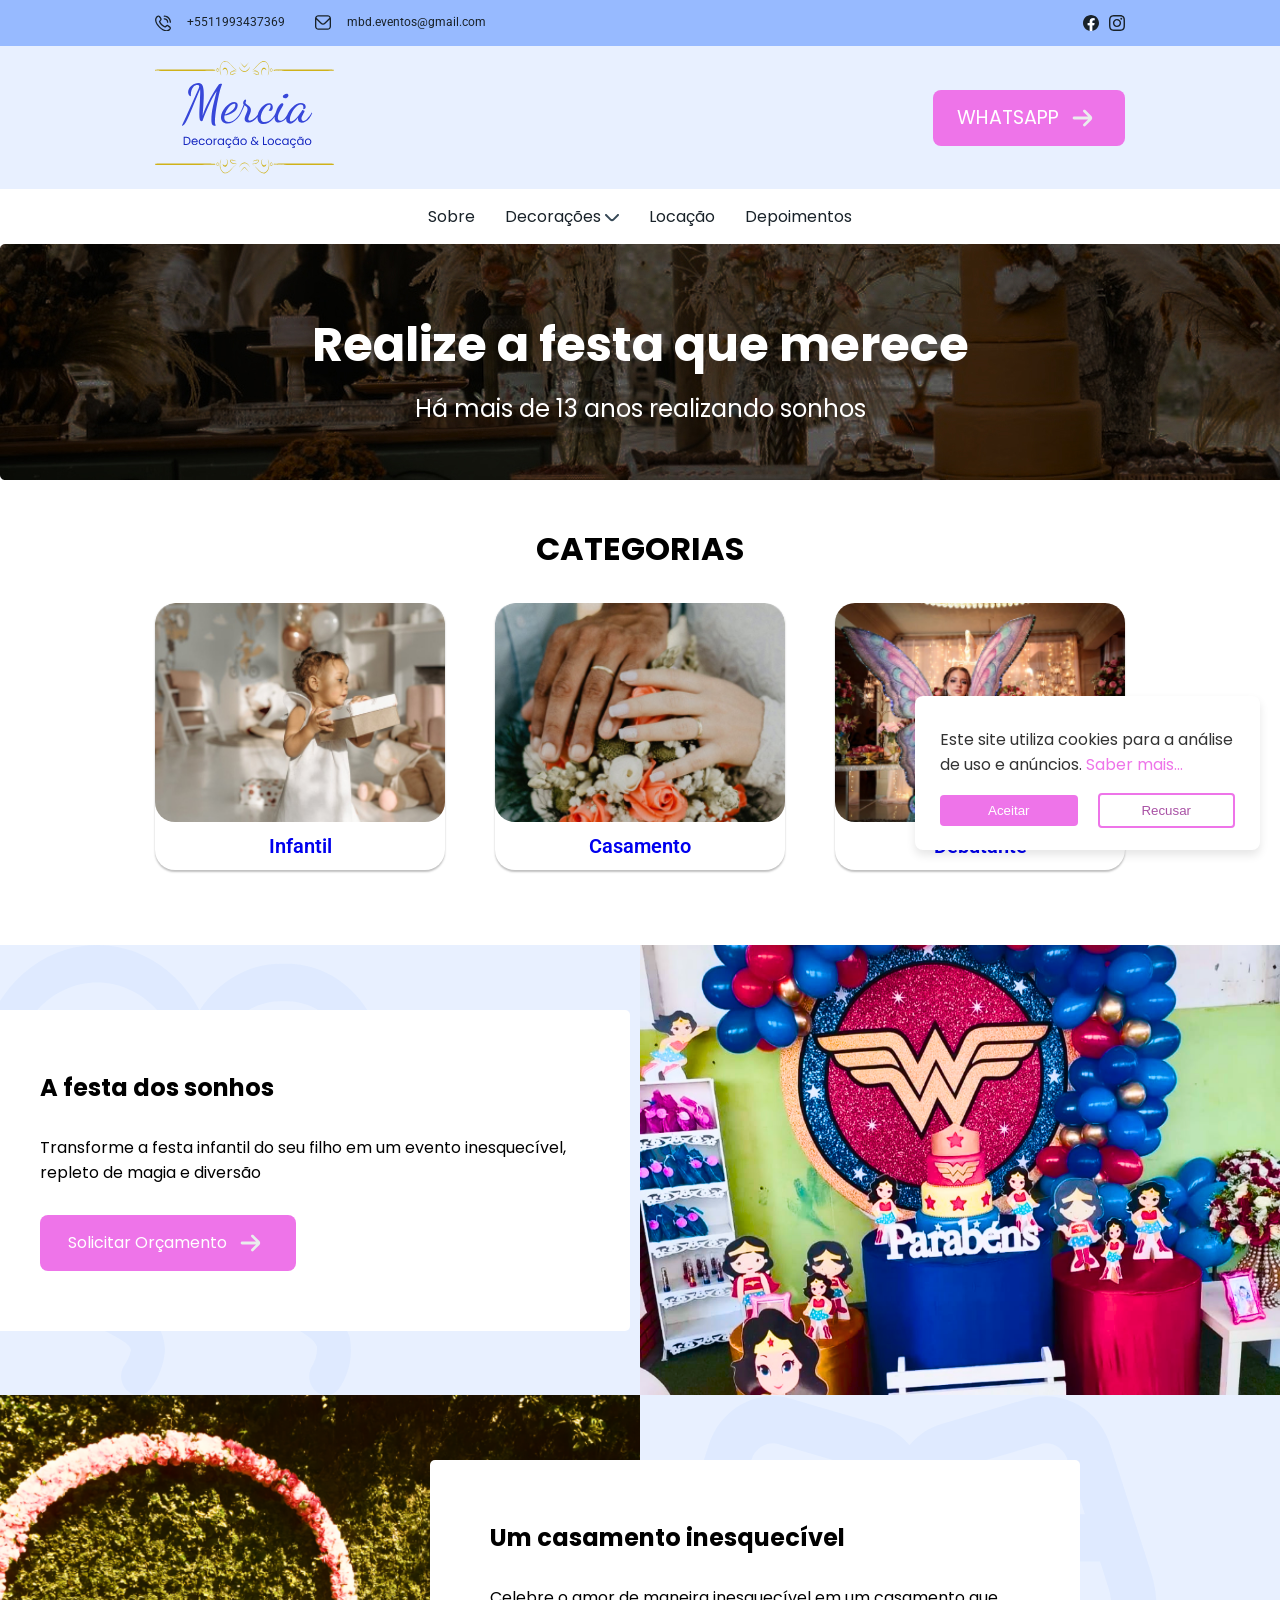
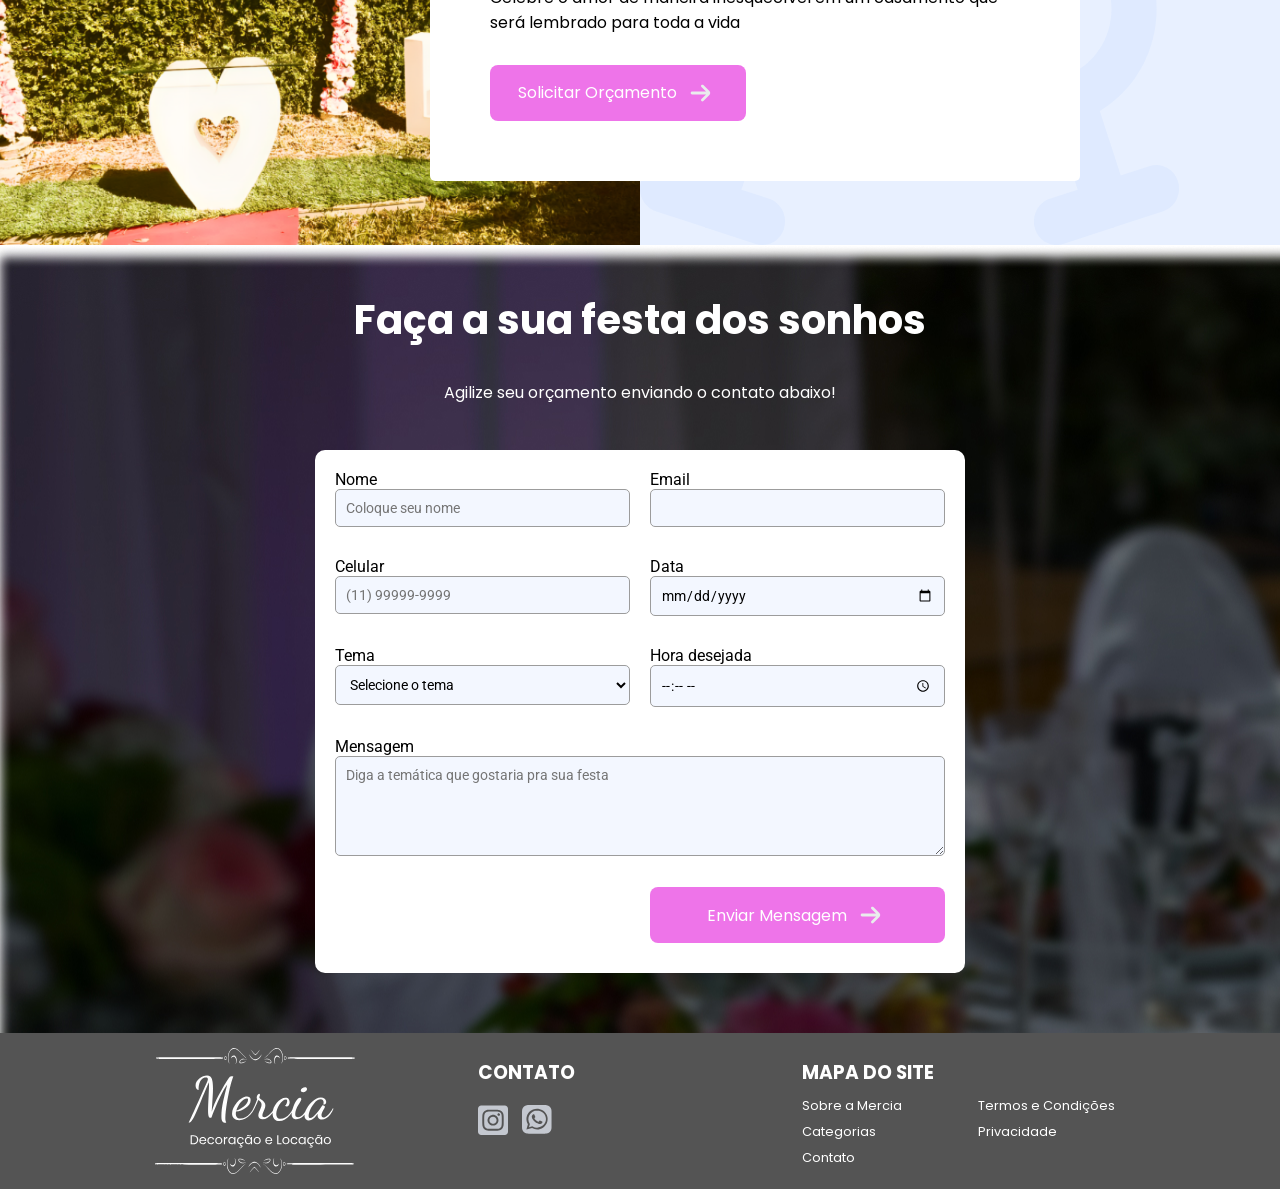
<file: index.html>
<!DOCTYPE html>
<html lang="pt-br">

<head>
  <meta charset="UTF-8">
  <meta name="viewport" content="width=device-width, initial-scale=1.0">
  <link rel="stylesheet" href="./css/style.css">
  <link rel="shortcut icon" href="./img/favicon.svg" type="image/x-icon">
  <title>Mércia - Decoração e Locação</title>
</head>

<body>
  <header>
    <div class="contato-topo">
      <div class="container">
        <div class="contato-header">
          <div class="contato-tel-email">
            <a href="tel:+5511993437369" class="contato-tel">
              <img src="./img/telefone.svg" alt="">
              <p>+5511993437369</p>
            </a>
            <a href="mailto:mbd.eventos@gmail.com" class="contato-email">
              <img src="./img/email.svg" alt="">
              <p>mbd.eventos@gmail.com</p>
            </a>
          </div> <!--contato-tel-email-->
          <div class="contato-social">
            <a href="https://www.facebook.com/mercia.negretti"><img src="./img/facebook-header.svg" alt=""></a>
            <a href="https://www.instagram.com/mbd.eventos"><img src="./img/instagram-header.svg" alt=""></a>
          </div> <!--contato-social-->
        </div> <!--contato-header-->
      </div> <!--container-->
    </div> <!--contato-topo-->


    <div class="logo-section-bg">
      <div class="container logo-section">
        <div class="logo">
          <a href="index.html"><img src="./img/logo-header.svg" alt="logotipo"></a>
        </div> <!--logo-->
        <a class="button-whats header-button" href="https://api.whatsapp.com/send?phone=5511993437369&text=Ol%C3%A1!%20Gostaria%20de%20um%20or%C3%A7amento">WHATSAPP <img src="./img/arrow-button.svg"> </a>
        <div class="hamburguer-nav">
          <img src="./img/hamburguer-menu.svg" alt="">
        </div>
      </div> <!--container logo-section-->
    </div> <!--logo-section-bg-->

    <div class="">

      <nav>
        <ul class="menu container">
          <a class="button-whats menu-button" href="https://api.whatsapp.com/send?phone=5511993437369&text=Ol%C3%A1!%20Gostaria%20de%20um%20or%C3%A7amento">WHATSAPP <img src="./img/arrow-button.svg"> </a>
          <li><a href="sobre.html">Sobre</a></li>
          <li data-dropdown>
            <a href="#">Decorações</a>
            <img src="./img/flecha-dropdown.svg" alt="">
            <ul class="dropdown-menu">
              <li><a href="casamento.html">Casamento</a></li>
              <li><a href="debutante.html">Debutante</a></li>
              <li><a href="infantil.html">Infantil</a></li>
            </ul>
          </li>
          <li><a href="locacoes.html">Locação</a></li>
          <li><a href="depoimento.html">Depoimentos</a></li>
        </ul>
      </nav>
    </div>
  </header>

  <section class="carousel">
    <div class="container">
      <h1>Realize a festa que merece</h1>
      <p>Há mais de 13 anos realizando sonhos</p>
    </div>
  </section>

  <section class="categorias-section container" id="categorias">
    <h1>CATEGORIAS</h1>
    <div class="categorias">
      <div class="infantil-categorias">
        <a href="infantil.html">
          <img src="./img/infantil-categorias.jpg" alt="">
          <span>Infantil</span>
        </a>
      </div>

      <div class="casamento-categorias">
        <a href="casamento.html">
          <img src="./img/casamento-categorias.jpg" alt="">
          <span>Casamento</span>
        </a>
      </div>

      <div class="tematico-categorias">
        <a href="debutante.html">
          <img src="./img/15anos/15anos.jpg" alt="">
          <span>Debutante</span>
        </a>
      </div>

    </div> <!--categorias-->
  </section>

  <section class="promocional-infantil">
    <div class="promocional-infantil-icone">
      <img src="./img/balao-fundo-section.svg" alt="">
    </div>
    <div class="promocional-infantil-img">
      <img src="./img/infantil/infantil ciderela 1.png" alt="">
    </div>

    <div class="promocional-infantil-caixa">
      <h2>A festa dos sonhos</h2>
      <p>Transforme a festa infantil do seu filho em um evento inesquecível, repleto de magia e diversão</p>
      <a class="button-whats" href="https://api.whatsapp.com/send?phone=5511993437369&text=Ol%C3%A1!%20Gostaria%20de%20um%20or%C3%A7amento">Solicitar Orçamento <img src="./img/arrow-button.svg"> </a>
    </div>
  </section>

  <section class="promocional-casamento">
    <div class="promocional-casamento-img">
      <img src="./img/casamento/casamento Love1 (1) 1.png" alt="">
    </div>
    <div class="promocional-casamento-icone">
      <img src="./img/copo-fundo-section.svg" alt="">
    </div>

    <div class="promocional-casamento-caixa">
      <h2>Um casamento inesquecível</h2>
      <p>Celebre o amor de maneira inesquecível em um casamento que será lembrado para toda a vida</p>
      <a class="button-whats" href="https://api.whatsapp.com/send?phone=5511993437369&text=Ol%C3%A1!%20Gostaria%20de%20um%20or%C3%A7amento">Solicitar Orçamento <img src="./img/arrow-button.svg"> </a>
    </div>
  </section>

  <section class="contato">
    <div class="container">
      <span class="contato-titulo">Faça a sua festa dos sonhos</span>
      <span class="contato-paragrafo">Agilize seu orçamento enviando o contato abaixo!</span>
    </div>

    <div class="formulario container">
      <form action="">

        <div class="nome-form">
          <label for="name">Nome</label>
          <input type="text" id="name" name="nome" placeholder="Coloque seu nome" required>
        </div>

        <div class="email-form">
          <label for="email">Email</label>
          <input type="email" id="email" name="email">
        </div>

        <div class="cel-form">
          <label for="celular">Celular</label>
          <input type="text" id="celular" name="celular" placeholder="(11) 99999-9999" required>
        </div>

        <div class="data-form">
          <label for="data">Data</label>
          <input type="date" id="data" name="data" required>
        </div>

        <div class="tema-form">
          <label for="tema">Tema</label>
          <select id="tema" name="tema" required>
            <option disabled selected value="selecionar">Selecione o tema </option>
            <option value="infantl">Casamento</option>
            <option value="casamento">Debutante</option>
            <option value="tematico">Infantil</option>

          </select>
        </div>

        <div class="hora-form">
          <label for="hora-desejada">Hora desejada</label>
          <input type="time" id="hora-desejada" name="hora-desejada" required>
        </div>


        <div class="mensagem-form">
          <label for="mensagem">Mensagem</label>
          <textarea rows="10" name="mensagem" id="mensagem" placeholder="Diga a temática que gostaria pra sua festa" required></textarea>
        </div>

        <button class="button-whats botao-contato" href="#">Enviar Mensagem <img src="./img/arrow-button.svg"> </button>

      </form>

    </div>
  </section>

  <footer class="footer-bg">
    <div class="footer container">
      <div class="footer-logo">
        <a href="index.html"><img src="./img/Logo-footer.svg" alt=""></a>
      </div>

      <div class="footer-contato">
        <h3>CONTATO</h3>
        <div class="footer-icons">
          <a href="https://www.instagram.com/mbd.eventos"><img src="./img/intagram-footer.svg" alt=""></a>
          <a href=""><img src="./img/whatsapp-footer.svg" alt=""></a>
        </div>
      </div>

      <div class="footer-mapa">
        <h3>MAPA DO SITE</h3>
        <div class="footer-paginas">
          <a href="sobre.html">Sobre a Mercia</a>
          <a href="termos.html">Termos e Condições</a>
          <a href="#categorias">Categorias</a>
          <a href="politica.html">Privacidade</a>
          <a href="contatos.html">Contato</a>
        </div>
      </div>
    </div>
  </footer>

  <!--Box LGPD -->
  <div class="wrapper">
    <header>
      <i class="bx bx-cookie"></i>
    </header>
    <div class="data">
      <p>Este site utiliza cookies para a análise de uso e anúncios. <a href="termos.html"> Saber mais...</a></p>
    </div>
    <div class="buttons">
      <button class="button" id="acceptBtn">Aceitar</button>
      <button class="button" id="declineBtn">Recusar</button>
    </div>
  </div>

  <div vw class="enabled">
    <div vw-access-button class="active"></div>
    <div vw-plugin-wrapper>
      <div class="vw-plugin-top-wrapper"></div>
    </div>
  </div>


  <script src="https://vlibras.gov.br/app/vlibras-plugin.js"></script>
  <script>
    new window.VLibras.Widget('https://vlibras.gov.br/app');
  </script>


  <script type="module" src="js/script.js"></script>
</body>

</html>
</file>
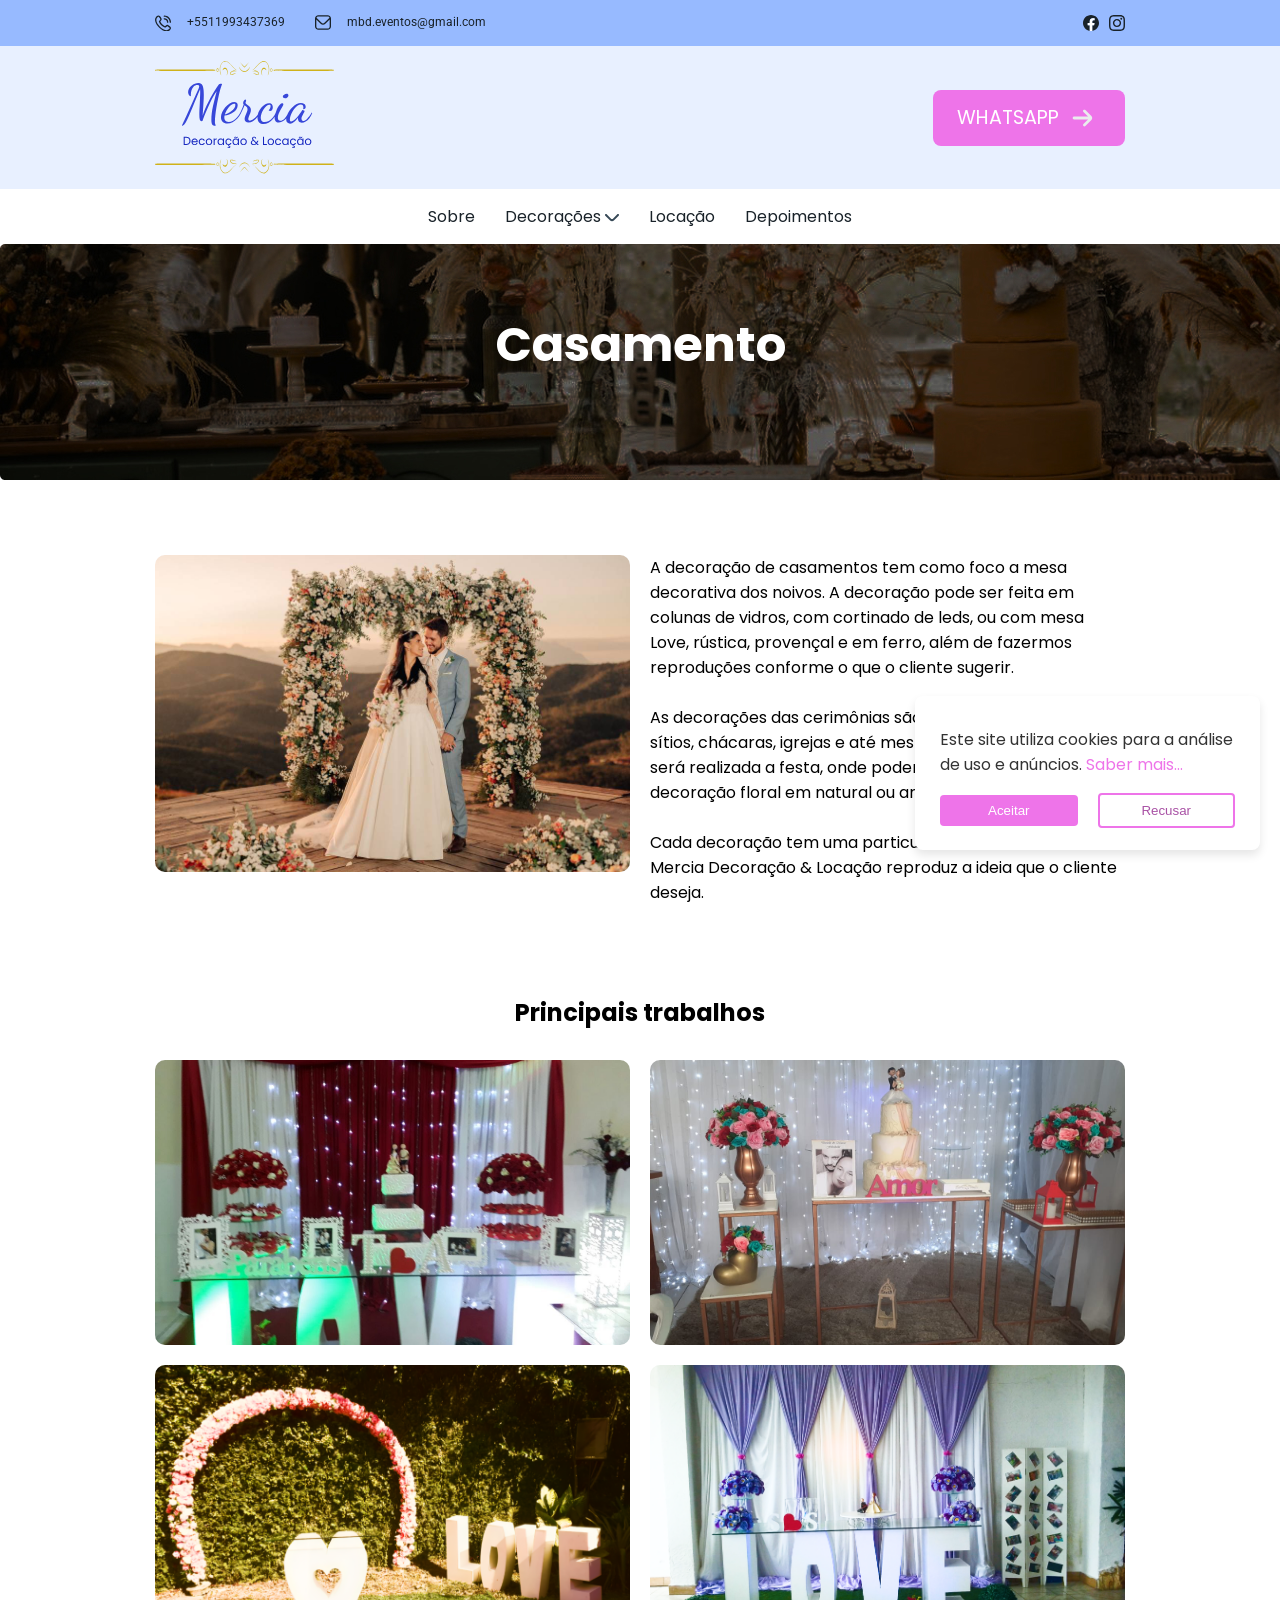
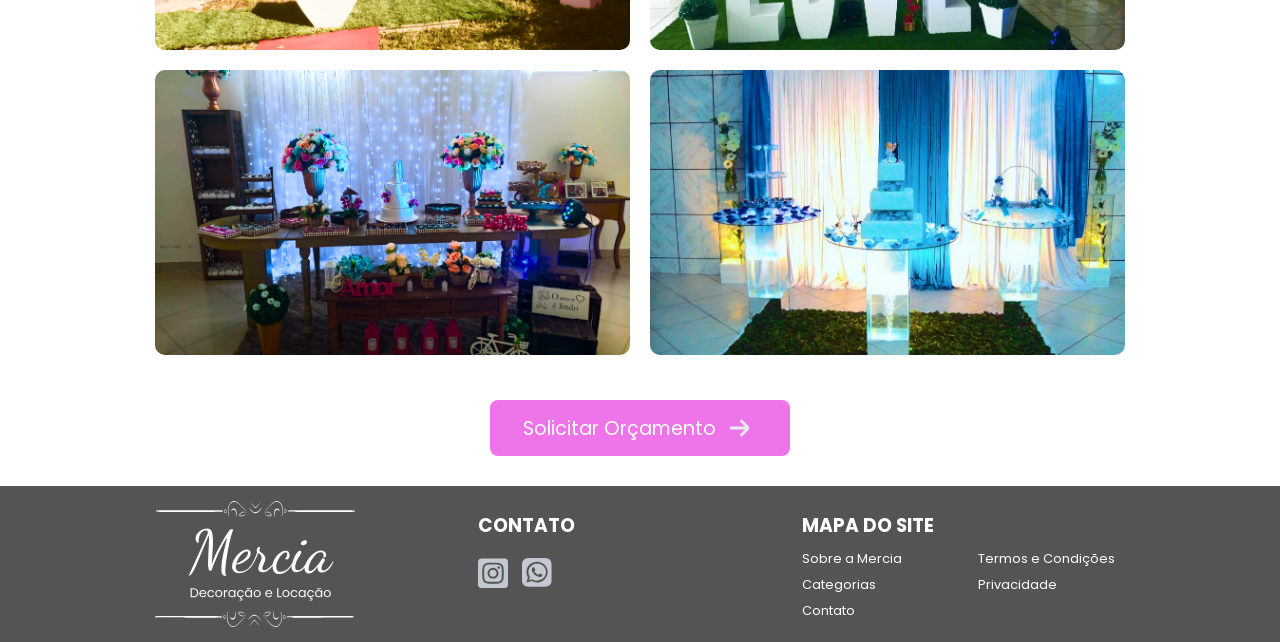
<file: casamento.html>
<!DOCTYPE html>
<html lang="pt-br">

<head>
  <meta charset="UTF-8">
  <meta name="viewport" content="width=device-width, initial-scale=1.0">
  <link rel="stylesheet" href="./css/style.css">
  <link rel="shortcut icon" href="./img/favicon.svg" type="image/x-icon">
  <title>Mércia - Decoração e Locação</title>
</head>

<body>
  <!-- Parte comum em todas as páginas -->
  <header>
    <div class="contato-topo">
      <div class="container">
        <div class="contato-header">
          <div class="contato-tel-email">
            <a href="tel:+5511993437369" class="contato-tel">
              <img src="./img/telefone.svg" alt="">
              <p>+5511993437369</p>
            </a>
            <a href="mailto:mbd.eventos@gmail.com" class="contato-email">
              <img src="./img/email.svg" alt="">
              <p>mbd.eventos@gmail.com</p>
            </a>
          </div> <!--contato-tel-email-->
          <div class="contato-social">
            <a href="https://www.facebook.com/mercia.negretti"><img src="./img/facebook-header.svg" alt=""></a>
            <a href="https://www.instagram.com/mbd.eventos"><img src="./img/instagram-header.svg" alt=""></a>
          </div> <!--contato-social-->
        </div> <!--contato-header-->
      </div> <!--container-->
    </div> <!--contato-topo-->


    <div class="logo-section-bg">
      <div class="container logo-section">
        <div class="logo">
          <a href="index.html"><img src="./img/logo-header.svg" alt="logotipo"></a>
        </div> <!--logo-->
        <a class="button-whats header-button" href="https://api.whatsapp.com/send?phone=5511993437369&text=Ol%C3%A1!%20Gostaria%20de%20um%20or%C3%A7amento">WHATSAPP <img src="./img/arrow-button.svg"> </a>
        <div class="hamburguer-nav">
          <img src="./img/hamburguer-menu.svg" alt="">
        </div>
      </div> <!--container logo-section-->
    </div> <!--logo-section-bg-->

    <div class="">

      <nav>
        <ul class="menu container">
          <a class="button-whats menu-button" href="https://api.whatsapp.com/send?phone=5511993437369&text=Ol%C3%A1!%20Gostaria%20de%20um%20or%C3%A7amento">WHATSAPP <img src="./img/arrow-button.svg"> </a>
          <li><a href="sobre.html">Sobre</a></li>
          <li data-dropdown>
            <a href="#">Decorações</a>
            <img src="./img/flecha-dropdown.svg" alt="">
            <ul class="dropdown-menu">
              <li><a href="casamento.html">Casamento</a></li>
              <li><a href="debutante.html">Debutante</a></li>
              <li><a href="infantil.html">Infantil</a></li>
            </ul>
          </li>
          <li><a href="locacoes.html">Locação</a></li>
          <li><a href="depoimento.html">Depoimentos</a></li>
        </ul>
      </nav>
    </div>
  </header>

  <!-- Parte comum em todas as páginas -->

  <section class="carousel">
    <div class="container">
      <h1>Casamento</h1>
    </div>
  </section>



  <div class="principal-text container">
    <img src="img/casamento1.jpeg" alt="">

    <div class="principal-p">

      <p>A decoração de casamentos tem como foco a mesa decorativa dos noivos. A decoração
        pode ser feita em colunas de vidros, com cortinado de leds, ou com mesa Love, rústica, provençal e em ferro, além de fazermos reproduções conforme o que o cliente sugerir.</p><br>
      <p>As decorações das cerimônias são ornamentais, sendo em sítios, chácaras, igrejas e até
        mesmo no próprio salão, onde será realizada a festa, onde poderá ser feita toda a
        decoração floral em natural ou artesanal.</p> <br>
      <p>Cada decoração tem uma particularidade do cliente onde a Mercia Decoração &amp;
        Locação reproduz a ideia que o cliente deseja.</p>
    </div>
  </div>

  <h2 class="trabalhos-categoria container">Principais trabalhos</h2>

  <div class="principal-imgs container">
    <img src="img/casamento/casamento3.jpg" alt="">
    <img src="img/casamento/casamento2.jpg" alt="">
    <img src="img/casamento/casamento Love1 (1) 1.png" alt="">
    <img src="img/casamento/casamento mdf 1.png" alt="">
    <img src="img/casamento/casamento rustico principal 1.png" alt="">
    <img src="img/casamento/casamento_em_vidro_e_cortinado_azul-transformed 1.png" alt="">


  </div>
  <a class="button-whats button-sobre container" href="https://api.whatsapp.com/send?phone=5511993437369&text=Ol%C3%A1!%20Gostaria%20de%20um%20or%C3%A7amento">Solicitar Orçamento <img src="./img/arrow-button.svg"> </a>


  <!-- Parte comum em todas as páginas -->
  <footer class="footer-bg">
    <div class="footer container">
      <div class="footer-logo">
        <a href="index.html"><img src="./img/Logo-footer.svg" alt=""></a>
      </div>

      <div class="footer-contato">
        <h3>CONTATO</h3>
        <div class="footer-icons">
          <a href="https://www.instagram.com/mbd.eventos"><img src="./img/intagram-footer.svg" alt=""></a>
          <a href=""><img src="./img/whatsapp-footer.svg" alt=""></a>
        </div>
      </div>

      <div class="footer-mapa">
        <h3>MAPA DO SITE</h3>
        <div class="footer-paginas">
          <a href="sobre.html">Sobre a Mercia</a>
          <a href="termos.html">Termos e Condições</a>
          <a href="index.html">Categorias</a>
          <a href="politica.html">Privacidade</a>
          <a href="contatos.html">Contato</a>
        </div>
      </div>
    </div>
  </footer>

  <!--Box LGPD -->
  <div class="wrapper">
    <header>
      <i class="bx bx-cookie"></i>
    </header>
    <div class="data">
      <p>Este site utiliza cookies para a análise de uso e anúncios. <a href="termos.html"> Saber mais...</a></p>
    </div>
    <div class="buttons">
      <button class="button" id="acceptBtn">Aceitar</button>
      <button class="button" id="declineBtn">Recusar</button>
    </div>
  </div>

  <div vw class="enabled">
    <div vw-access-button class="active"></div>
    <div vw-plugin-wrapper>
      <div class="vw-plugin-top-wrapper"></div>
    </div>
  </div>

  <!-- Parte comum em todas as páginas -->
  <div vw class="enabled">
    <div vw-access-button class="active"></div>
    <div vw-plugin-wrapper>
      <div class="vw-plugin-top-wrapper"></div>
    </div>
  </div>


  <script src="https://vlibras.gov.br/app/vlibras-plugin.js"></script>
  <script>
    new window.VLibras.Widget('https://vlibras.gov.br/app');
  </script>

  <script type="module" src="js/script.js"></script>

</body>

</html>
</file>
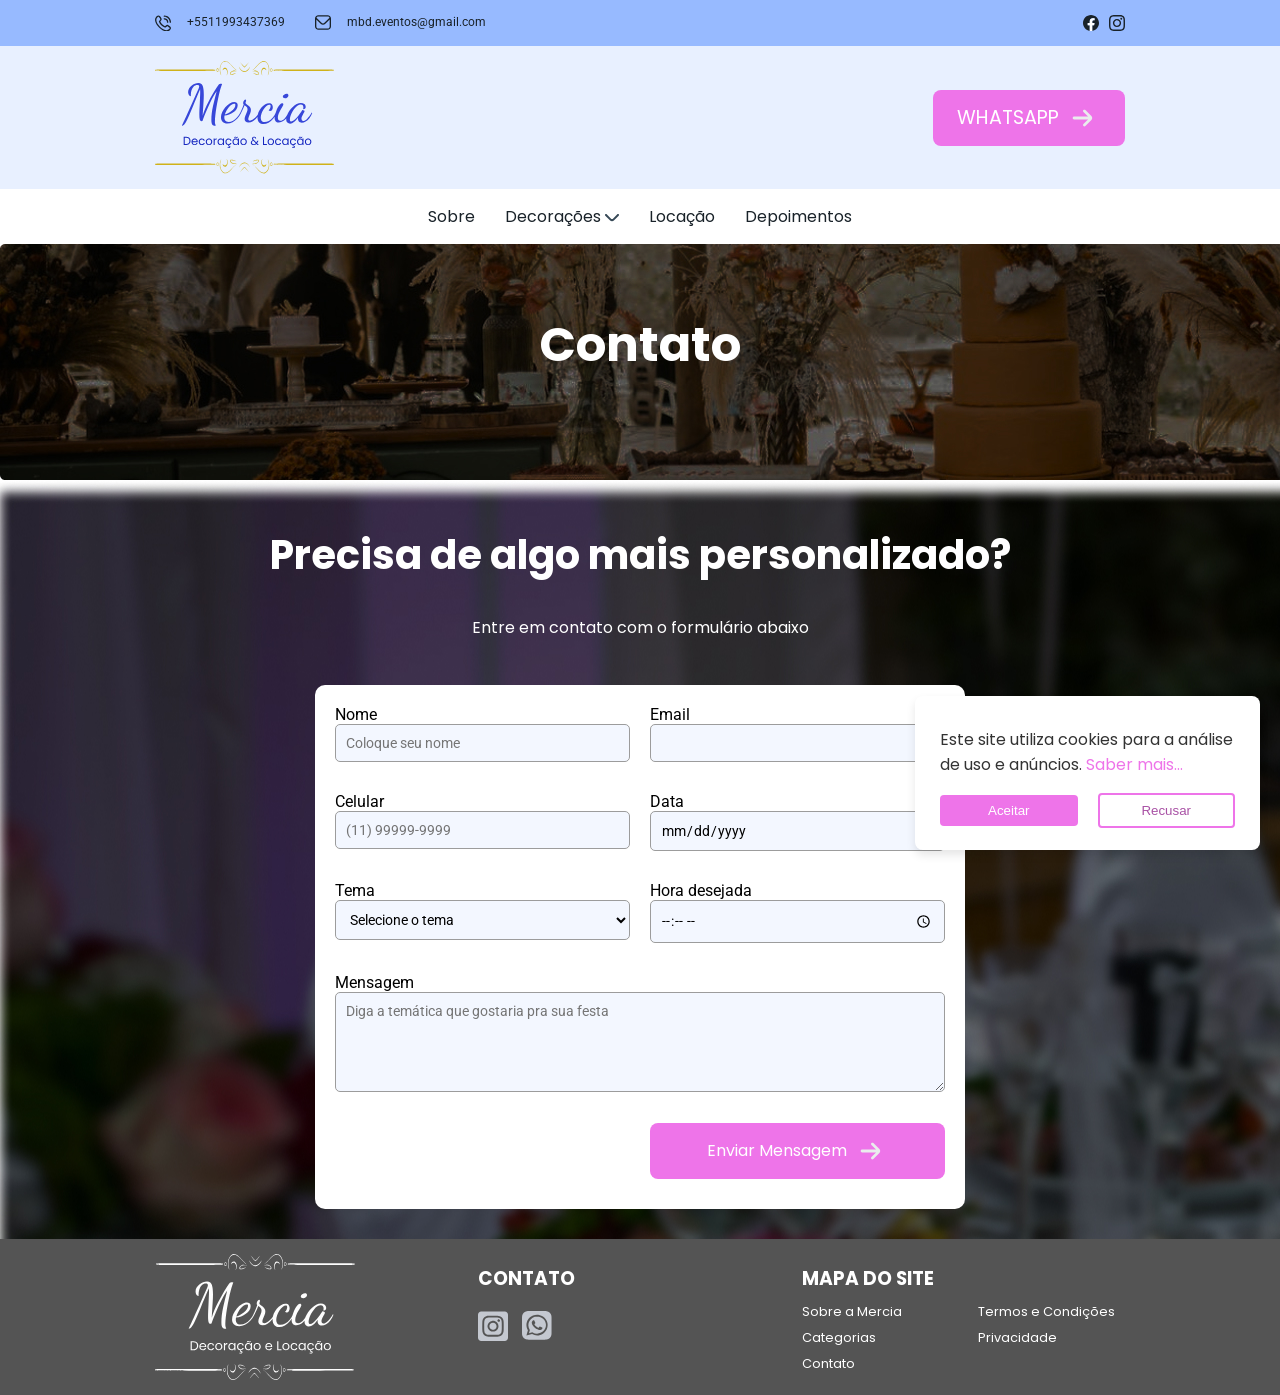
<file: contatos.html>
<!DOCTYPE html>
<html lang="pt-br">

<head>
  <meta charset="UTF-8">
  <meta name="viewport" content="width=device-width, initial-scale=1.0">
  <link rel="stylesheet" href="./css/style.css">
  <link rel="shortcut icon" href="./img/favicon.svg" type="image/x-icon">
  <title>Mércia - Decoração e Locação</title>
</head>

<body>
  <!-- Parte comum em todas as páginas -->
  <header>
    <div class="contato-topo">
      <div class="container">
        <div class="contato-header">
          <div class="contato-tel-email">
            <a href="tel:+5511993437369" class="contato-tel">
              <img src="./img/telefone.svg" alt="">
              <p>+5511993437369</p>
            </a>
            <a href="mailto:mbd.eventos@gmail.com" class="contato-email">
              <img src="./img/email.svg" alt="">
              <p>mbd.eventos@gmail.com</p>
            </a>
          </div> <!--contato-tel-email-->
          <div class="contato-social">
            <a href="https://www.facebook.com/mercia.negretti"><img src="./img/facebook-header.svg" alt=""></a>
            <a href="https://www.instagram.com/mbd.eventos"><img src="./img/instagram-header.svg" alt=""></a>
          </div> <!--contato-social-->
        </div> <!--contato-header-->
      </div> <!--container-->
    </div> <!--contato-topo-->


    <div class="logo-section-bg">
      <div class="container logo-section">
        <div class="logo">
          <a href="index.html"><img src="./img/logo-header.svg" alt="logotipo"></a>
        </div> <!--logo-->
        <a class="button-whats header-button" href="https://api.whatsapp.com/send?phone=5511993437369&text=Ol%C3%A1!%20Gostaria%20de%20um%20or%C3%A7amento">WHATSAPP <img src="./img/arrow-button.svg"> </a>
        <div class="hamburguer-nav">
          <img src="./img/hamburguer-menu.svg" alt="">
        </div>
      </div> <!--container logo-section-->
    </div> <!--logo-section-bg-->

    <div class="">

      <nav>
        <ul class="menu container">
          <a class="button-whats menu-button" href="https://api.whatsapp.com/send?phone=5511993437369&text=Ol%C3%A1!%20Gostaria%20de%20um%20or%C3%A7amento">WHATSAPP <img src="./img/arrow-button.svg"> </a>
          <li><a href="sobre.html">Sobre</a></li>
          <li data-dropdown>
            <a href="#">Decorações</a>
            <img src="./img/flecha-dropdown.svg" alt="">
            <ul class="dropdown-menu">
              <li><a href="casamento.html">Casamento</a></li>
              <li><a href="debutante.html">Debutante</a></li>
              <li><a href="infantil.html">Infantil</a></li>
            </ul>
          </li>
          <li><a href="locacoes.html">Locação</a></li>
          <li><a href="depoimento.html">Depoimentos</a></li>
        </ul>
      </nav>
    </div>
  </header>

  <!-- Parte comum em todas as páginas -->

  <section class="carousel">
    <div class="container">
      <h1>Contato</h1>
    </div>
  </section>


  <section class="contatos">
    <div class="container">
      <span class="contatos-titulo">Precisa de algo mais personalizado?</span>
      <span class="contatos-paragrafo">Entre em contato com o formulário abaixo</span>
    </div>

    <div class="formulario container">
      <form action="">

        <div class="nome-form">
          <label for="name">Nome</label>
          <input type="text" id="name" name="nome" placeholder="Coloque seu nome" required>
        </div>

        <div class="email-form">
          <label for="email">Email</label>
          <input type="email" id="email" name="email">
        </div>

        <div class="cel-form">
          <label for="celular">Celular</label>
          <input type="text" id="celular" name="celular" placeholder="(11) 99999-9999" required>
        </div>

        <div class="data-form">
          <label for="data">Data</label>
          <input type="date" id="data" name="data" required>
        </div>

        <div class="tema-form">
          <label for="tema">Tema</label>
          <select id="tema" name="tema" required>
            <option disabled selected value="selecionar">Selecione o tema </option>
            <option value="infantl">Casamento</option>
            <option value="casamento">Debutante</option>
            <option value="tematico">Infantil</option>
          </select>
        </div>

        <div class="hora-form">
          <label for="hora-desejada">Hora desejada</label>
          <input type="time" id="hora-desejada" name="hora-desejada" required>
        </div>


        <div class="mensagem-form">
          <label for="mensagem">Mensagem</label>
          <textarea rows="10" name="mensagem" id="mensagem" placeholder="Diga a temática que gostaria pra sua festa" required></textarea>
        </div>

        <button class="button-whats botao-contato" href="#">Enviar Mensagem <img src="./img/arrow-button.svg"> </button>

      </form>

    </div>


    <!-- Parte comum em todas as páginas -->
    <footer class="footer-bg">
      <div class="footer container">
        <div class="footer-logo">
          <a href="index.html"><img src="./img/Logo-footer.svg" alt=""></a>
        </div>

        <div class="footer-contato">
          <h3>CONTATO</h3>
          <div class="footer-icons">
            <a href="https://www.instagram.com/mbd.eventos"><img src="./img/intagram-footer.svg" alt=""></a>
            <a href=""><img src="./img/whatsapp-footer.svg" alt=""></a>
          </div>
        </div>

        <div class="footer-mapa">
          <h3>MAPA DO SITE</h3>
          <div class="footer-paginas">
            <a href="sobre.html">Sobre a Mercia</a>
            <a href="termos.html">Termos e Condições</a>
            <a href="index.html">Categorias</a>
            <a href="politica.html">Privacidade</a>
            <a href="contatos.html">Contato</a>
          </div>
        </div>
      </div>
    </footer>
    <!-- Parte comum em todas as páginas -->

    <!--Box LGPD -->
    <div class="wrapper">
      <header>
        <i class="bx bx-cookie"></i>
      </header>
      <div class="data">
        <p>Este site utiliza cookies para a análise de uso e anúncios. <a href="termos.html"> Saber mais...</a></p>
      </div>
      <div class="buttons">
        <button class="button" id="acceptBtn">Aceitar</button>
        <button class="button" id="declineBtn">Recusar</button>
      </div>
    </div>


    <div vw class="enabled">
      <div vw-access-button class="active"></div>
      <div vw-plugin-wrapper>
        <div class="vw-plugin-top-wrapper"></div>
      </div>
    </div>
    <script src="https://vlibras.gov.br/app/vlibras-plugin.js"></script>
    <script>
      new window.VLibras.Widget('https://vlibras.gov.br/app');
    </script>

    <script type="module" src="js/script.js"></script>
</body>

</html>
</file>
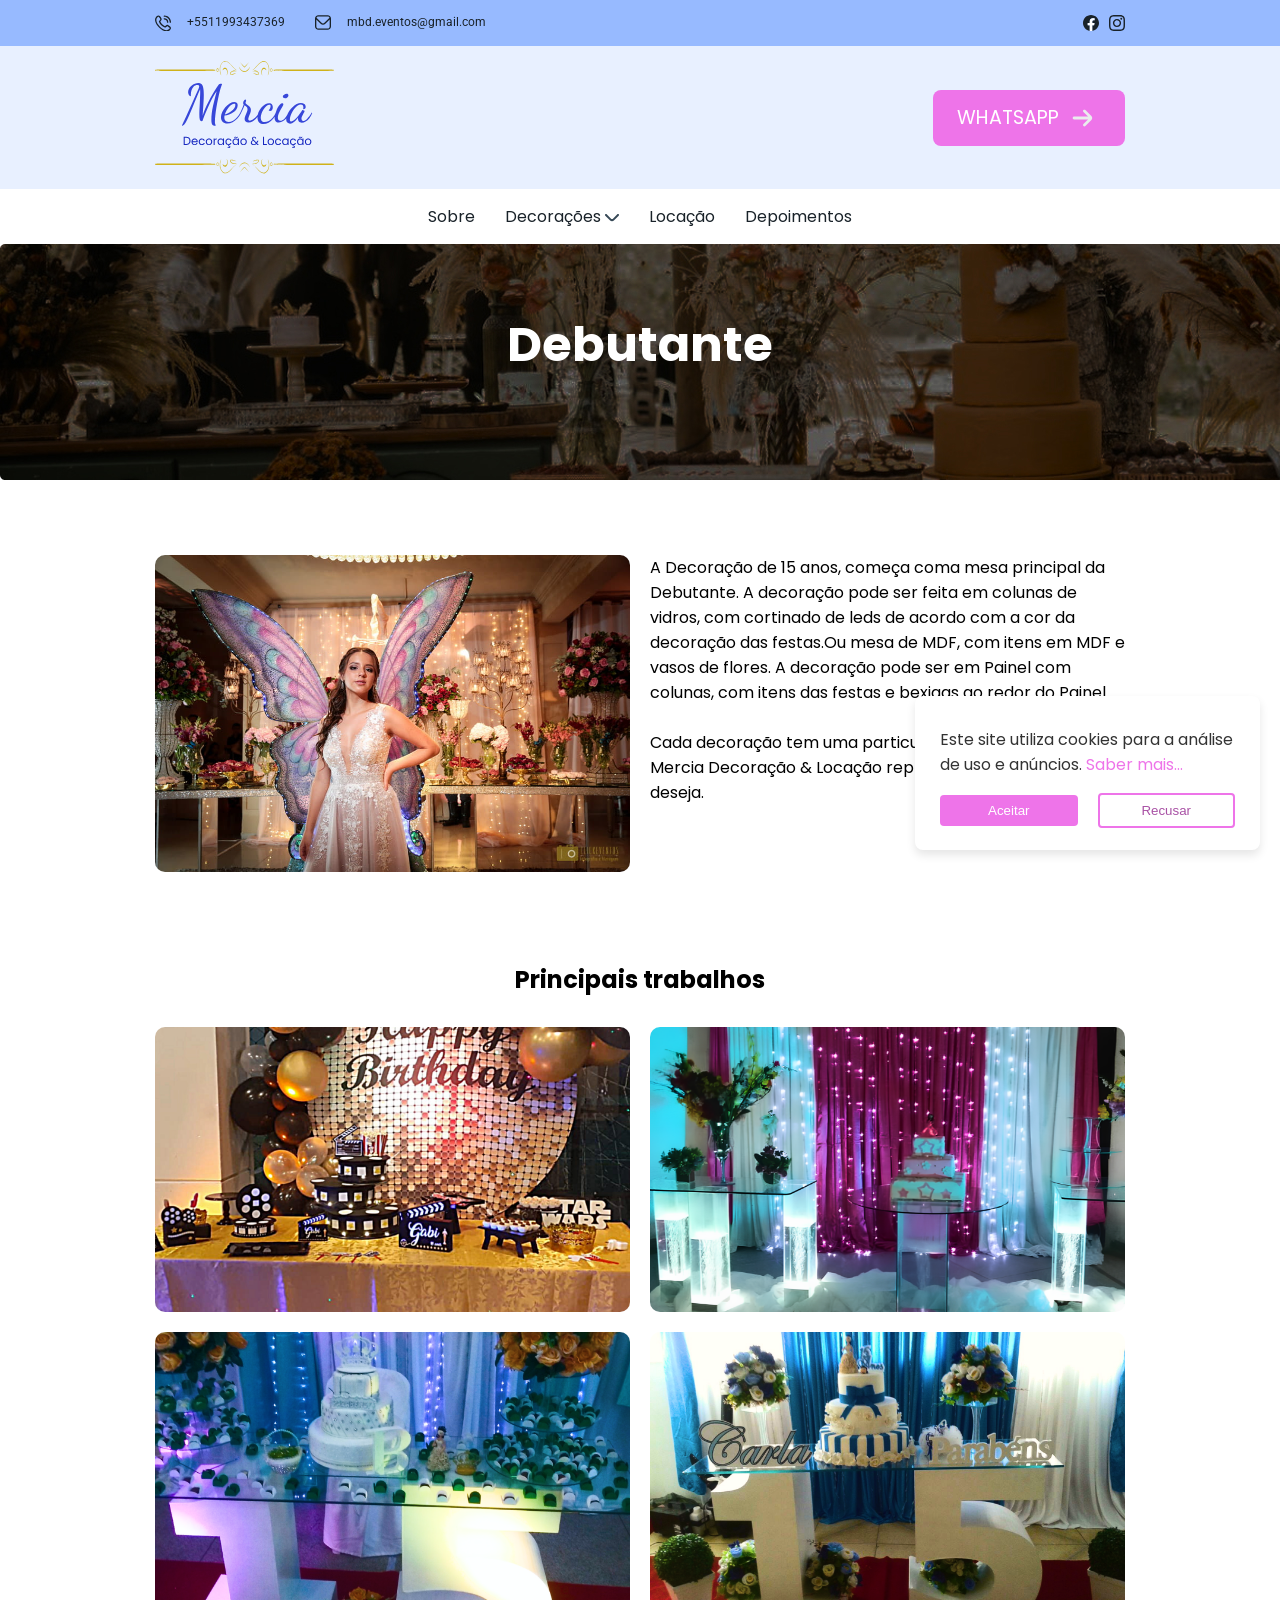
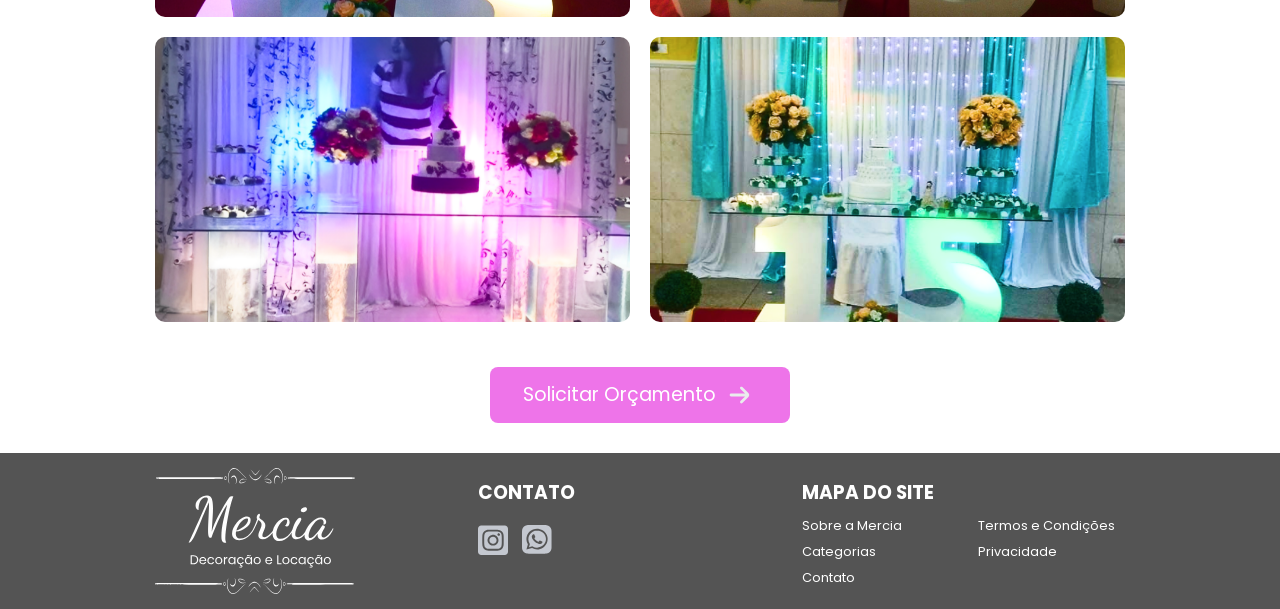
<file: debutante.html>
<!DOCTYPE html>
<html lang="pt-br">

<head>
  <meta charset="UTF-8">
  <meta name="viewport" content="width=device-width, initial-scale=1.0">
  <link rel="stylesheet" href="./css/style.css">
  <link rel="shortcut icon" href="./img/favicon.svg" type="image/x-icon">
  <title>Mércia - Decoração e Locação</title>
</head>

<body>
  <header>
    <div class="contato-topo">
      <div class="container">
        <div class="contato-header">
          <div class="contato-tel-email">
            <a href="tel:+5511993437369" class="contato-tel">
              <img src="./img/telefone.svg" alt="">
              <p>+5511993437369</p>
            </a>
            <a href="mailto:mbd.eventos@gmail.com" class="contato-email">
              <img src="./img/email.svg" alt="">
              <p>mbd.eventos@gmail.com</p>
            </a>
          </div> <!--contato-tel-email-->
          <div class="contato-social">
            <a href="https://www.facebook.com/mercia.negretti"><img src="./img/facebook-header.svg" alt=""></a>
            <a href="https://www.instagram.com/mbd.eventos"><img src="./img/instagram-header.svg" alt=""></a>
          </div> <!--contato-social-->
        </div> <!--contato-header-->
      </div> <!--container-->
    </div> <!--contato-topo-->


    <div class="logo-section-bg">
      <div class="container logo-section">
        <div class="logo">
          <a href="index.html"><img src="./img/logo-header.svg" alt="logotipo"></a>
        </div> <!--logo-->
        <a class="button-whats header-button" href="https://api.whatsapp.com/send?phone=5511993437369&text=Ol%C3%A1!%20Gostaria%20de%20um%20or%C3%A7amento">WHATSAPP <img src="./img/arrow-button.svg"> </a>
        <div class="hamburguer-nav">
          <img src="./img/hamburguer-menu.svg" alt="">
        </div>
      </div> <!--container logo-section-->
    </div> <!--logo-section-bg-->

    <div class="">

      <nav>
        <ul class="menu container">
          <a class="button-whats menu-button" href="https://api.whatsapp.com/send?phone=5511993437369&text=Ol%C3%A1!%20Gostaria%20de%20um%20or%C3%A7amento">WHATSAPP <img src="./img/arrow-button.svg"> </a>
          <li><a href="sobre.html">Sobre</a></li>
          <li data-dropdown>
            <a href="#">Decorações</a>
            <img src="./img/flecha-dropdown.svg" alt="">
            <ul class="dropdown-menu">
              <li><a href="casamento.html">Casamento</a></li>
              <li><a href="debutante.html">Debutante</a></li>
              <li><a href="infantil.html">Infantil</a></li>
            </ul>
          </li>
          <li><a href="locacoes.html">Locação</a></li>
          <li><a href="depoimento.html">Depoimentos</a></li>
        </ul>
      </nav>
    </div>
  </header>

  <!-- Parte comum em todas as páginas -->

  <section class="carousel">
    <div class="container">
      <h1>Debutante</h1>
    </div>
  </section>


  <div class="principal-text container">
    <div><img src="img/festa-debutante.jpg" alt=""></div>

    <div>
      <p>A Decoração de 15 anos, começa coma mesa principal da Debutante. A decoração
        pode ser feita em colunas de vidros, com cortinado de leds de acordo com a cor da
        decoração das festas.Ou mesa de MDF, com itens em MDF e vasos de flores. A decoração pode
        ser em Painel com colunas, com itens das festas e bexigas ao redor do Painel.</p> <br>
      <p>Cada decoração tem uma particularidade do cliente onde a Mercia Decoração &amp;
        Locação reproduz a ideia que o cliente deseja.</p>

    </div>
  </div>

  <h2 class="trabalhos-categoria container">Principais trabalhos</h2>

  <div class="principal-imgs container">
    <img src="img/15anos/15anos1 2 1.png" alt="">
    <img src="img/15anos/15 anos vidro e cortinado rosa (2) 1 1.png" alt="">
    <img src="img/15anos/15anosseila 1.png" alt="">
    <img src="img/15anos/15anosazul 1.png" alt="">
    <img src="img/15anos/15anosmusica2 1.png" alt="">
    <img src="img/15anos/15anosoutro 1.png" alt="">
  </div>
  <a class="button-whats button-sobre container" href="https://api.whatsapp.com/send?phone=5511993437369&text=Ol%C3%A1!%20Gostaria%20de%20um%20or%C3%A7amento">Solicitar Orçamento <img src="./img/arrow-button.svg"> </a>


  <!-- Parte comum em todas as páginas -->
  <footer class="footer-bg">
    <div class="footer container">
      <div class="footer-logo">
        <a href="index.html"><img src="./img/Logo-footer.svg" alt=""></a>
      </div>

      <div class="footer-contato">
        <h3>CONTATO</h3>
        <div class="footer-icons">
          <a href="https://www.instagram.com/mbd.eventos"><img src="./img/intagram-footer.svg" alt=""></a>
          <a href=""><img src="./img/whatsapp-footer.svg" alt=""></a>
        </div>
      </div>

      <div class="footer-mapa">
        <h3>MAPA DO SITE</h3>
        <div class="footer-paginas">
          <a href="sobre.html">Sobre a Mercia</a>
          <a href="termos.html">Termos e Condições</a>
          <a href="index.html">Categorias</a>
          <a href="politica.html">Privacidade</a>
          <a href="contatos.html">Contato</a>
        </div>
      </div>
    </div>
  </footer>
  <!-- Parte comum em todas as páginas -->

  <!--Box LGPD -->
  <div class="wrapper">
    <header>
      <i class="bx bx-cookie"></i>
    </header>
    <div class="data">
      <p>Este site utiliza cookies para a análise de uso e anúncios. <a href="termos.html"> Saber mais...</a></p>
    </div>
    <div class="buttons">
      <button class="button" id="acceptBtn">Aceitar</button>
      <button class="button" id="declineBtn">Recusar</button>
    </div>
  </div>


  <div vw class="enabled">
    <div vw-access-button class="active"></div>
    <div vw-plugin-wrapper>
      <div class="vw-plugin-top-wrapper"></div>
    </div>
  </div>
  <script src="https://vlibras.gov.br/app/vlibras-plugin.js"></script>
  <script>
    new window.VLibras.Widget('https://vlibras.gov.br/app');
  </script>

  <script type="module" src="js/script.js"></script>
</body>

</html>
</file>
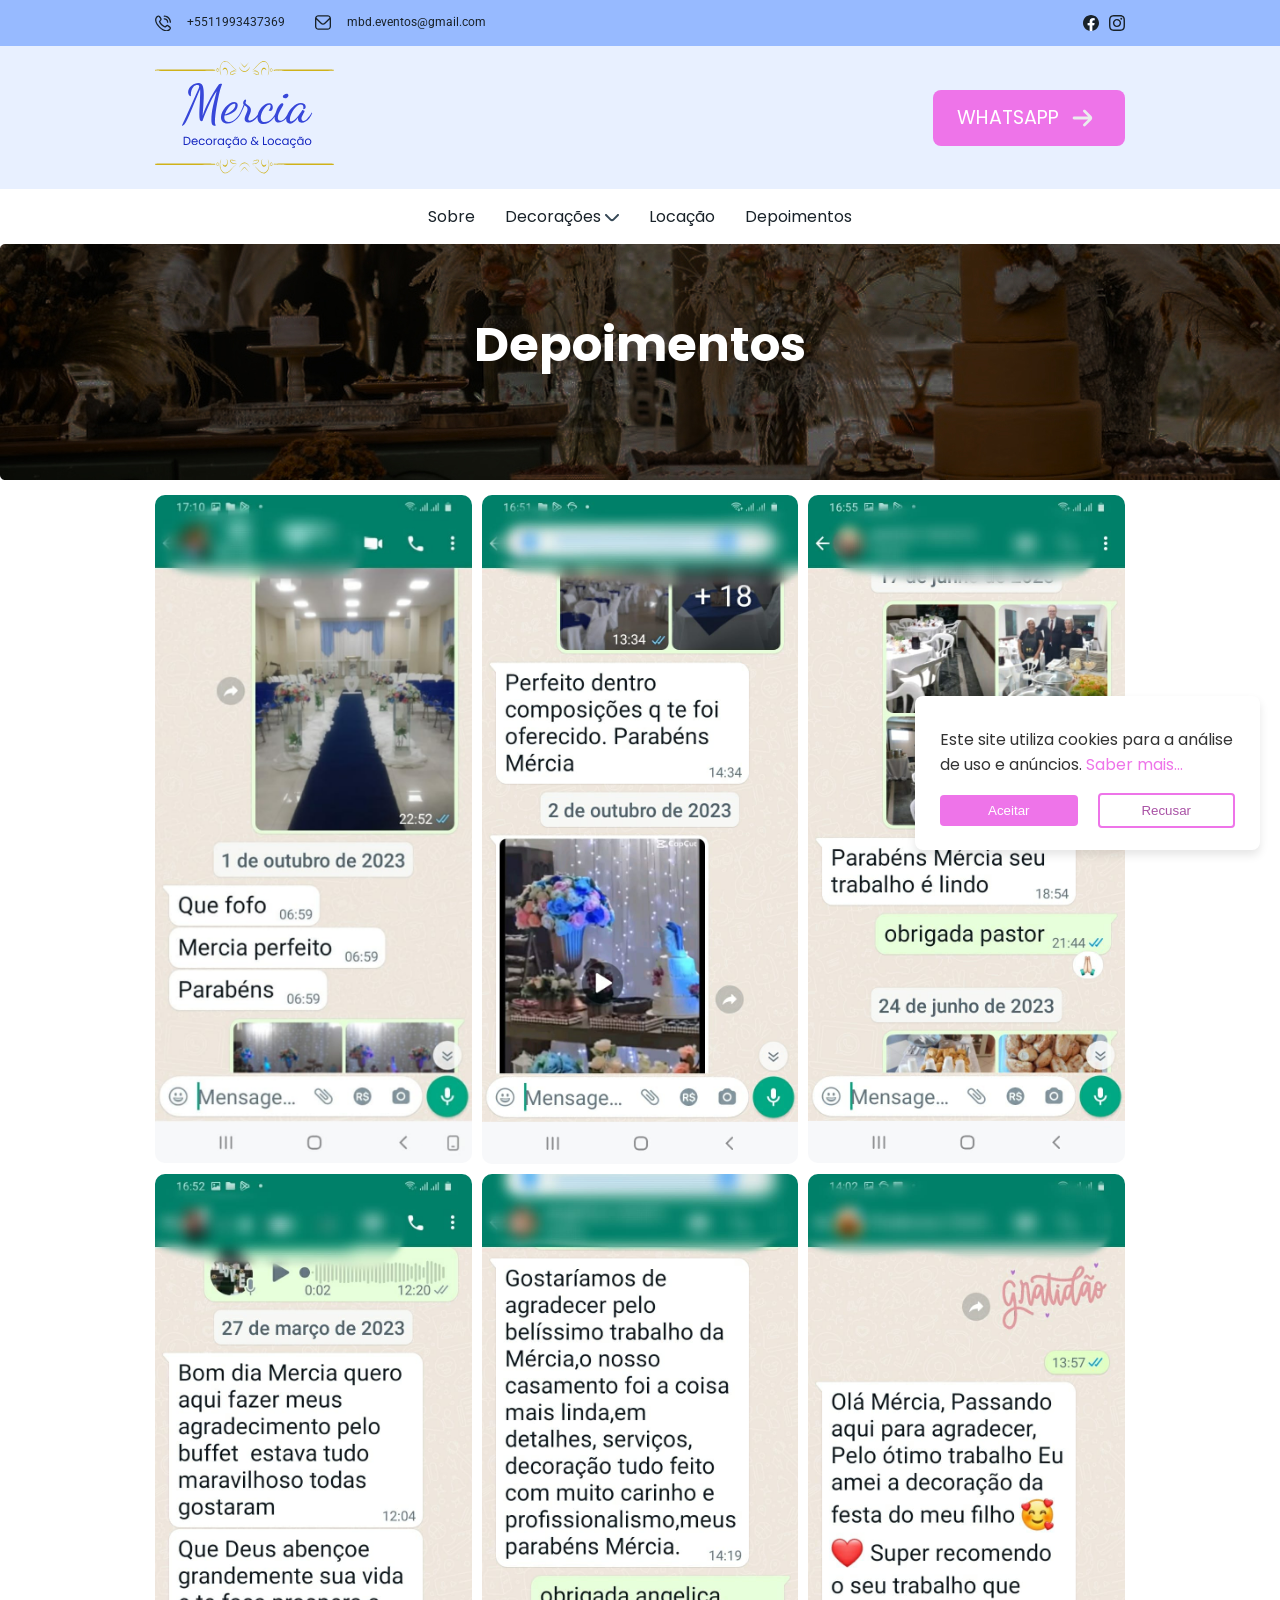
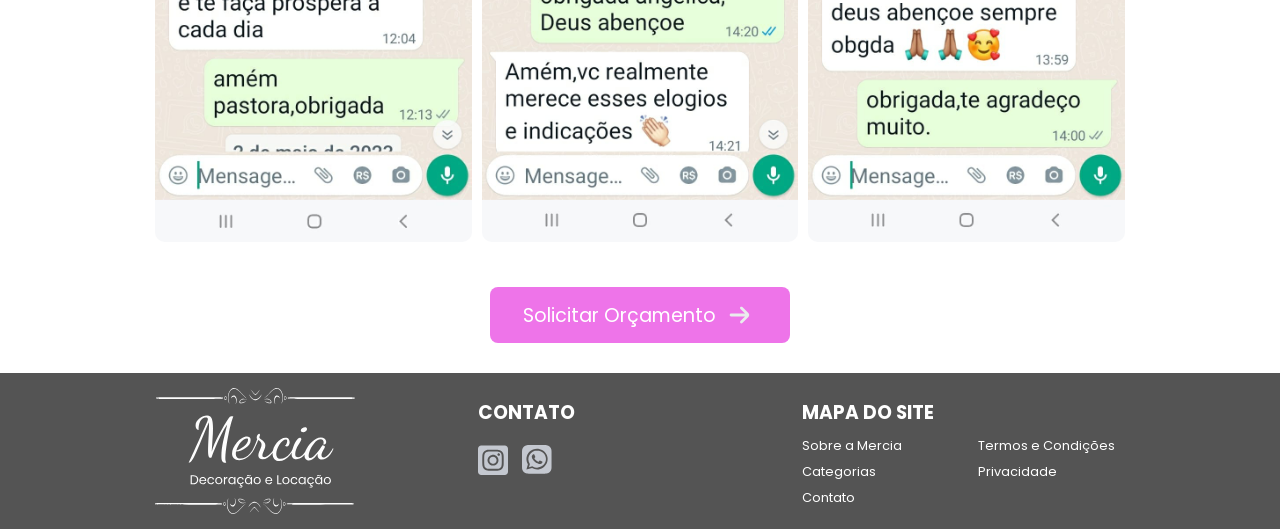
<file: depoimento.html>
<!DOCTYPE html>
<html lang="pt-br">

<head>
  <meta charset="UTF-8">
  <meta name="viewport" content="width=device-width, initial-scale=1.0">
  <link rel="stylesheet" href="./css/style.css">
  <link rel="shortcut icon" href="./img/favicon.svg" type="image/x-icon">
  <title>Mércia - Decoração e Locação</title>
</head>

<body>
  <header>
    <div class="contato-topo">
      <div class="container">
        <div class="contato-header">
          <div class="contato-tel-email">
            <a href="tel:+5511993437369" class="contato-tel">
              <img src="./img/telefone.svg" alt="">
              <p>+5511993437369</p>
            </a>
            <a href="mailto:mbd.eventos@gmail.com" class="contato-email">
              <img src="./img/email.svg" alt="">
              <p>mbd.eventos@gmail.com</p>
            </a>
          </div> <!--contato-tel-email-->
          <div class="contato-social">
            <a href="https://www.facebook.com/mercia.negretti"><img src="./img/facebook-header.svg" alt=""></a>
            <a href="https://www.instagram.com/mbd.eventos"><img src="./img/instagram-header.svg" alt=""></a>
          </div> <!--contato-social-->
        </div> <!--contato-header-->
      </div> <!--container-->
    </div> <!--contato-topo-->


    <div class="logo-section-bg">
      <div class="container logo-section">
        <div class="logo">
          <a href="index.html"><img src="./img/logo-header.svg" alt="logotipo"></a>
        </div> <!--logo-->
        <a class="button-whats header-button" href="https://api.whatsapp.com/send?phone=5511993437369&text=Ol%C3%A1!%20Gostaria%20de%20um%20or%C3%A7amento">WHATSAPP <img src="./img/arrow-button.svg"> </a>
        <div class="hamburguer-nav">
          <img src="./img/hamburguer-menu.svg" alt="">
        </div>
      </div> <!--container logo-section-->
    </div> <!--logo-section-bg-->

    <div class="">

      <nav>
        <ul class="menu container">
          <a class="button-whats menu-button" href="https://api.whatsapp.com/send?phone=5511993437369&text=Ol%C3%A1!%20Gostaria%20de%20um%20or%C3%A7amento">WHATSAPP <img src="./img/arrow-button.svg"> </a>
          <li><a href="sobre.html">Sobre</a></li>
          <li data-dropdown>
            <a href="#">Decorações</a>
            <img src="./img/flecha-dropdown.svg" alt="">
            <ul class="dropdown-menu">
              <li><a href="casamento.html">Casamento</a></li>
              <li><a href="debutante.html">Debutante</a></li>
              <li><a href="infantil.html">Infantil</a></li>
            </ul>
          </li>
          <li><a href="locacoes.html">Locação</a></li>
          <li><a href="depoimento.html">Depoimentos</a></li>
        </ul>
      </nav>
    </div>
  </header>


  <section class="carousel">
    <div class="container">
      <h1>Depoimentos</h1>
    </div>
  </section>

  <div class="depoimento-imgs container">
    <img src="img/depoimento/depoimento1 1.png" alt="">
    <img src="img/depoimento/depoimento2.jpg" alt="">
    <img src="img/depoimento/depoimento3.jpg" alt="">
    <img src="img/depoimento/depoimento4.jpg" alt="">
    <img src="img/depoimento/depoimento5.jpg" alt="">
    <img src="img/depoimento/depoimento6.jpg" alt="">
  </div>

  <a class="button-whats button-sobre container" href="https://api.whatsapp.com/send?phone=5511993437369&text=Ol%C3%A1!%20Gostaria%20de%20um%20or%C3%A7amento">Solicitar Orçamento <img src="./img/arrow-button.svg"> </a>


  <!-- Parte comum em todas as páginas -->
  <footer class="footer-bg">
    <div class="footer container">
      <div class="footer-logo">
        <a href="index.html"><img src="./img/Logo-footer.svg" alt=""></a>
      </div>

      <div class="footer-contato">
        <h3>CONTATO</h3>
        <div class="footer-icons">
          <a href="https://www.instagram.com/mbd.eventos"><img src="./img/intagram-footer.svg" alt=""></a>
          <a href=""><img src="./img/whatsapp-footer.svg" alt=""></a>
        </div>
      </div>

      <div class="footer-mapa">
        <h3>MAPA DO SITE</h3>
        <div class="footer-paginas">
          <a href="sobre.html">Sobre a Mercia</a>
          <a href="termos.html">Termos e Condições</a>
          <a href="index.html">Categorias</a>
          <a href="politica.html">Privacidade</a>
          <a href="contatos.html">Contato</a>
        </div>
      </div>
    </div>
  </footer>
  <!-- Parte comum em todas as páginas -->

  <!--Box LGPD -->
  <div class="wrapper">
    <header>
      <i class="bx bx-cookie"></i>
    </header>
    <div class="data">
      <p>Este site utiliza cookies para a análise de uso e anúncios. <a href="termos.html"> Saber mais...</a></p>
    </div>
    <div class="buttons">
      <button class="button" id="acceptBtn">Aceitar</button>
      <button class="button" id="declineBtn">Recusar</button>
    </div>
  </div>


  <div vw class="enabled">
    <div vw-access-button class="active"></div>
    <div vw-plugin-wrapper>
      <div class="vw-plugin-top-wrapper"></div>
    </div>
  </div>
  <script src="https://vlibras.gov.br/app/vlibras-plugin.js"></script>
  <script>
    new window.VLibras.Widget('https://vlibras.gov.br/app');
  </script>

  <script type="module" src="js/script.js"></script>
</body>

</html>
</file>
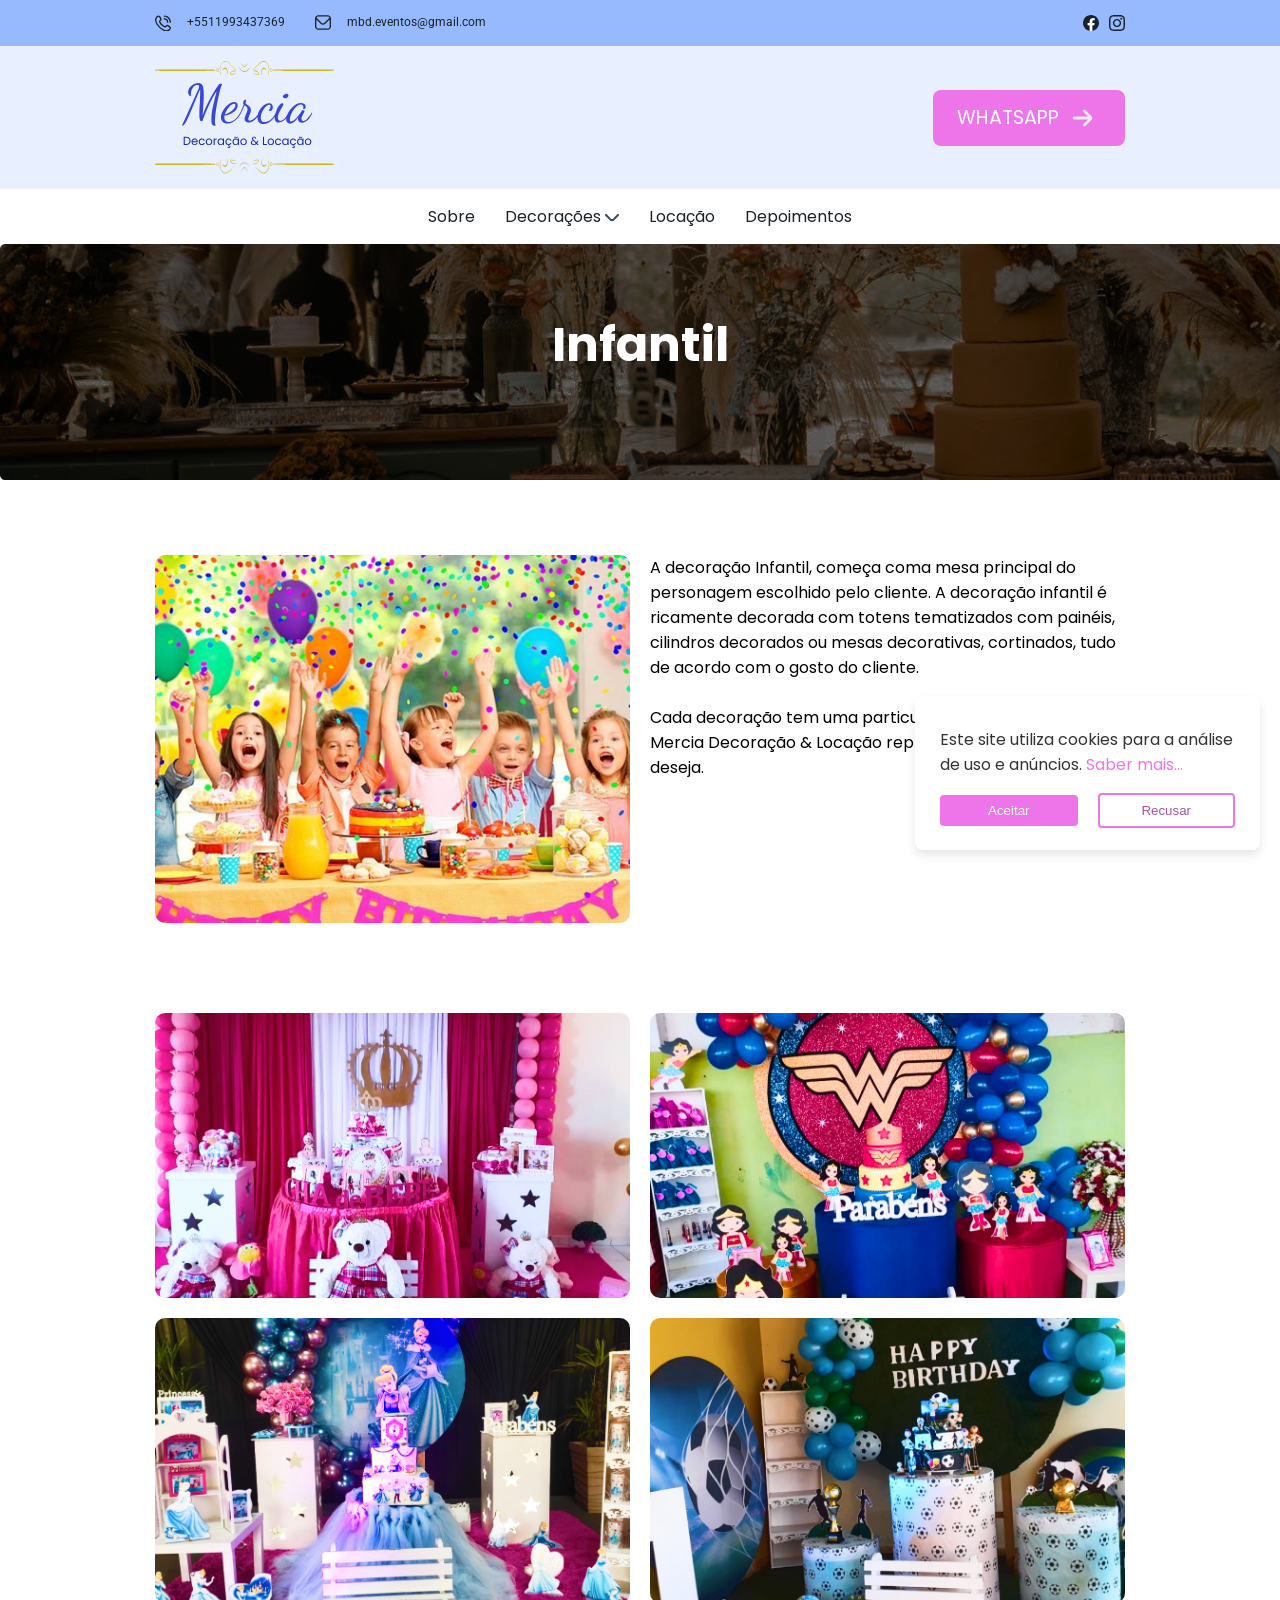
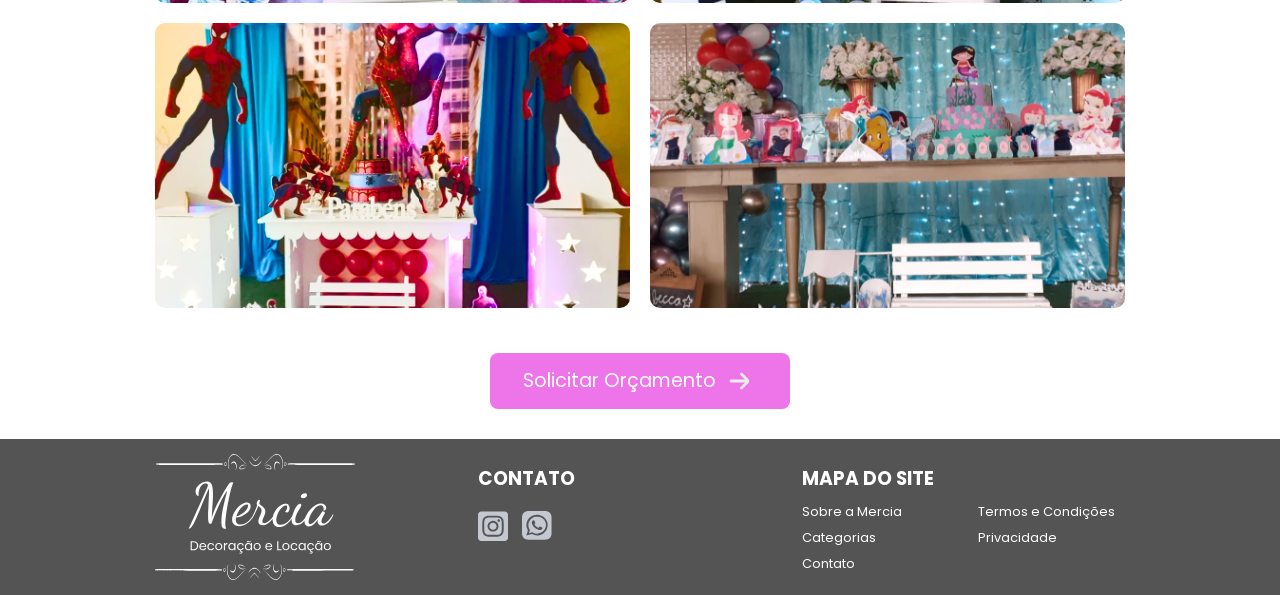
<file: infantil.html>
<!DOCTYPE html>
<html lang="pt-br">

<head>
  <meta charset="UTF-8">
  <meta name="viewport" content="width=device-width, initial-scale=1.0">
  <link rel="stylesheet" href="./css/style.css">
  <link rel="shortcut icon" href="./img/favicon.svg" type="image/x-icon">
  <title>Mércia - Decoração e Locação</title>
</head>

<body>
  <header>
    <div class="contato-topo">
      <div class="container">
        <div class="contato-header">
          <div class="contato-tel-email">
            <a href="tel:+5511993437369" class="contato-tel">
              <img src="./img/telefone.svg" alt="">
              <p>+5511993437369</p>
            </a>
            <a href="mailto:mbd.eventos@gmail.com" class="contato-email">
              <img src="./img/email.svg" alt="">
              <p>mbd.eventos@gmail.com</p>
            </a>
          </div> <!--contato-tel-email-->
          <div class="contato-social">
            <a href="https://www.facebook.com/mercia.negretti"><img src="./img/facebook-header.svg" alt=""></a>
            <a href="https://www.instagram.com/mbd.eventos"><img src="./img/instagram-header.svg" alt=""></a>
          </div> <!--contato-social-->
        </div> <!--contato-header-->
      </div> <!--container-->
    </div> <!--contato-topo-->


    <div class="logo-section-bg">
      <div class="container logo-section">
        <div class="logo">
          <a href="index.html"><img src="./img/logo-header.svg" alt="logotipo"></a>
        </div> <!--logo-->
        <a class="button-whats header-button" href="https://api.whatsapp.com/send?phone=5511993437369&text=Ol%C3%A1!%20Gostaria%20de%20um%20or%C3%A7amento">WHATSAPP <img src="./img/arrow-button.svg"> </a>
        <div class="hamburguer-nav">
          <img src="./img/hamburguer-menu.svg" alt="">
        </div>
      </div> <!--container logo-section-->
    </div> <!--logo-section-bg-->

    <div class="">

      <nav>
        <ul class="menu container">
          <a class="button-whats menu-button" href="https://api.whatsapp.com/send?phone=5511993437369&text=Ol%C3%A1!%20Gostaria%20de%20um%20or%C3%A7amento">WHATSAPP <img src="./img/arrow-button.svg"> </a>
          <li><a href="sobre.html">Sobre</a></li>
          <li data-dropdown>
            <a href="#">Decorações</a>
            <img src="./img/flecha-dropdown.svg" alt="">
            <ul class="dropdown-menu">
              <li><a href="casamento.html">Casamento</a></li>
              <li><a href="debutante.html">Debutante</a></li>
              <li><a href="infantil.html">Infantil</a></li>
            </ul>
          </li>
          <li><a href="locacoes.html">Locação</a></li>
          <li><a href="depoimento.html">Depoimentos</a></li>
        </ul>
      </nav>
    </div>
  </header>

  <!-- Parte comum em todas as páginas -->

  <section class="carousel">
    <div class="container">
      <h1>Infantil</h1>
    </div>
  </section>

  <div class="principal-text container">
    <div><img src="img/festa-infantil.webp" alt=""></div>

    <div>
      <p>A decoração Infantil, começa coma mesa principal do personagem escolhido pelo
        cliente. A decoração infantil é ricamente decorada com totens tematizados com
        painéis, cilindros decorados ou mesas decorativas, cortinados, tudo de acordo com o
        gosto do cliente.</p> <br>
      <p>Cada decoração tem uma particularidade do cliente onde a Mercia Decoração &amp;
        Locação reproduz a ideia que o cliente deseja.</p>

    </div>
  </div>

  <div class="principal-imgs container">
    <img src="img/infantil/infantil cha de bebe 1.png" alt="">
    <img src="img/infantil/infantil ciderela 1.png" alt="">
    <img src="img/infantil/infantil ciderela 2.png" alt="">
    <img src="img/infantil/infantil futebol 1.png" alt="">
    <img src="img/infantil/infantil homem aranha 1.png" alt="">
    <img src="img/infantil/infantil sereia 1.png" alt="">
  </div>
  <a class="button-whats button-sobre container" href="https://api.whatsapp.com/send?phone=5511993437369&text=Ol%C3%A1!%20Gostaria%20de%20um%20or%C3%A7amento">Solicitar Orçamento <img src="./img/arrow-button.svg"> </a>


  <!-- Parte comum em todas as páginas -->
  <footer class="footer-bg">
    <div class="footer container">
      <div class="footer-logo">
        <a href="index.html"><img src="./img/Logo-footer.svg" alt=""></a>
      </div>

      <div class="footer-contato">
        <h3>CONTATO</h3>
        <div class="footer-icons">
          <a href="https://www.instagram.com/mbd.eventos"><img src="./img/intagram-footer.svg" alt=""></a>
          <a href=""><img src="./img/whatsapp-footer.svg" alt=""></a>
        </div>
      </div>

      <div class="footer-mapa">
        <h3>MAPA DO SITE</h3>
        <div class="footer-paginas">
          <a href="sobre.html">Sobre a Mercia</a>
          <a href="termos.html">Termos e Condições</a>
          <a href="index.html">Categorias</a>
          <a href="politica.html">Privacidade</a>
          <a href="contatos.html">Contato</a>
        </div>
      </div>
    </div>
  </footer>
  <!-- Parte comum em todas as páginas -->

  <!--Box LGPD -->
  <div class="wrapper">
    <header>
      <i class="bx bx-cookie"></i>
    </header>
    <div class="data">
      <p>Este site utiliza cookies para a análise de uso e anúncios. <a href="termos.html"> Saber mais...</a></p>
    </div>
    <div class="buttons">
      <button class="button" id="acceptBtn">Aceitar</button>
      <button class="button" id="declineBtn">Recusar</button>
    </div>
  </div>


  <div vw class="enabled">
    <div vw-access-button class="active"></div>
    <div vw-plugin-wrapper>
      <div class="vw-plugin-top-wrapper"></div>
    </div>
  </div>
  <script src="https://vlibras.gov.br/app/vlibras-plugin.js"></script>
  <script>
    new window.VLibras.Widget('https://vlibras.gov.br/app');
  </script>

  <script type="module" src="js/script.js"></script>
</body>

</html>
</file>
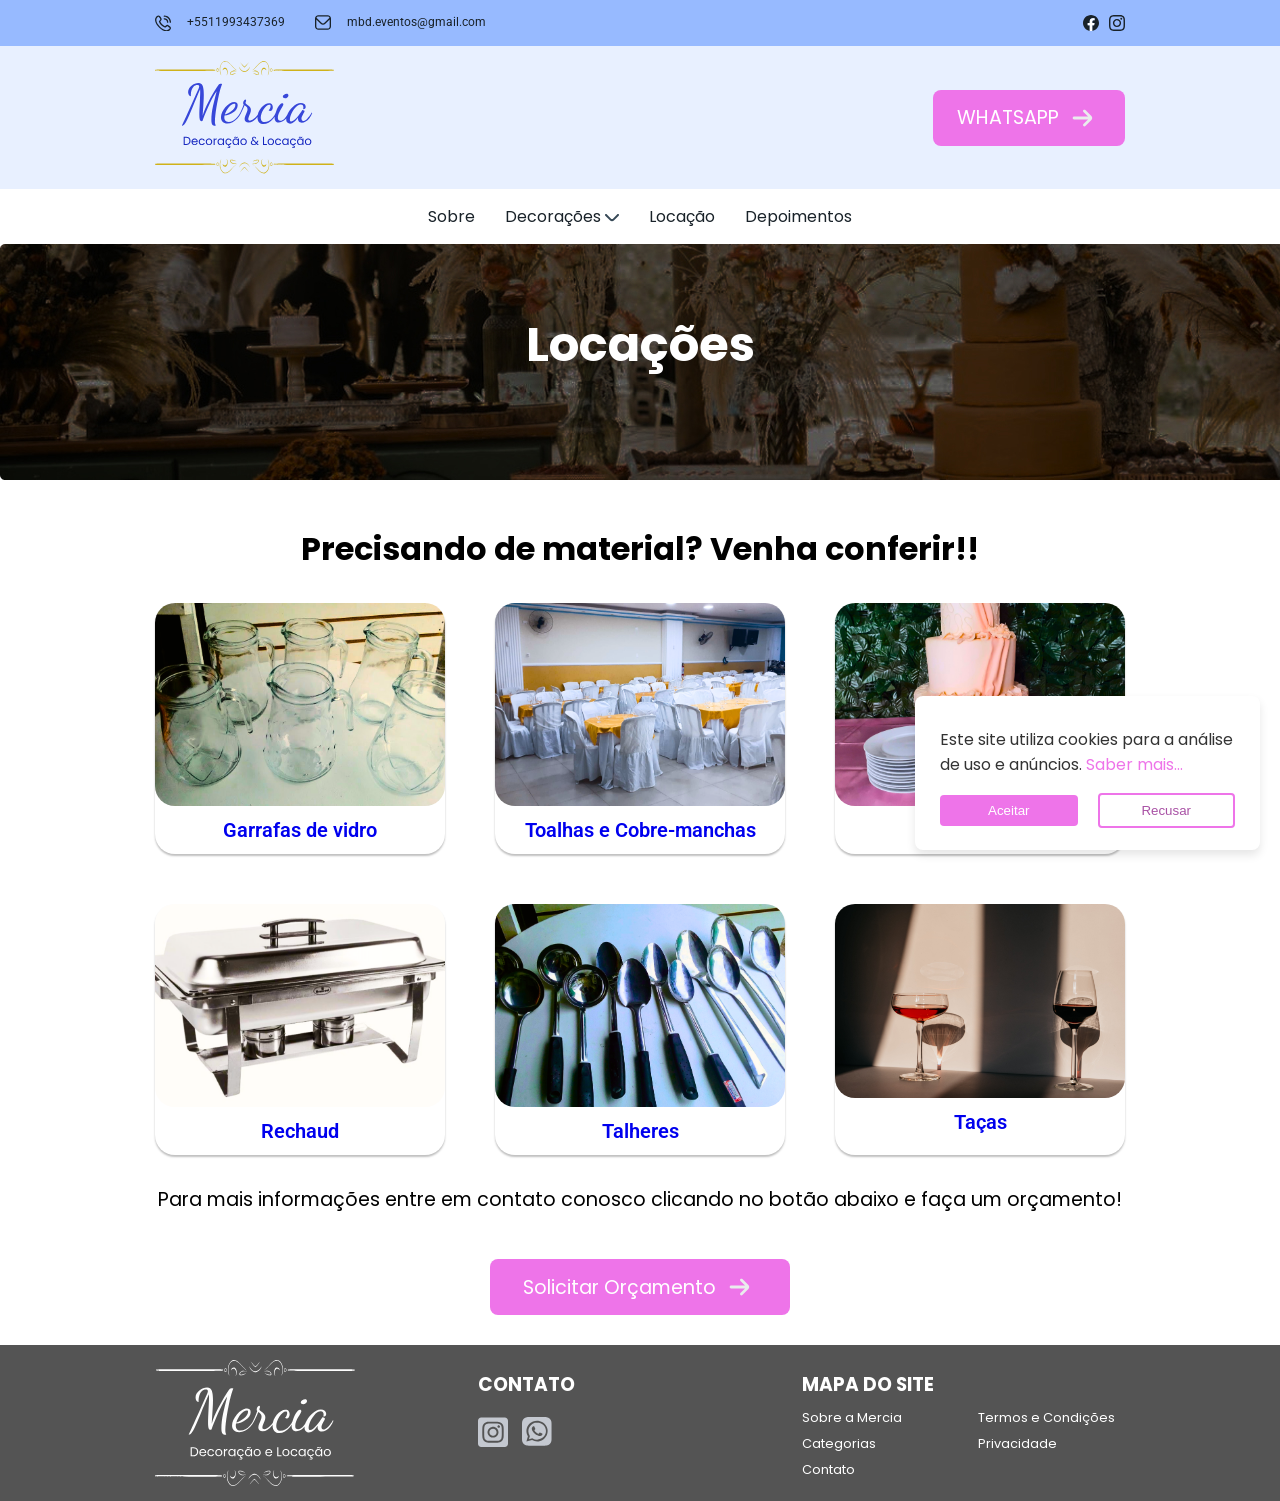
<file: locacoes.html>
<!DOCTYPE html>
<html lang="pt-br">

<head>
  <meta charset="UTF-8">
  <meta name="viewport" content="width=device-width, initial-scale=1.0">
  <link rel="stylesheet" href="./css/style.css">
  <link rel="shortcut icon" href="./img/favicon.svg" type="image/x-icon">
  <title>Mércia - Decoração e Locação</title>
</head>

<body>
  <!-- Parte comum em todas as páginas -->
  <header>
    <div class="contato-topo">
      <div class="container">
        <div class="contato-header">
          <div class="contato-tel-email">
            <a href="tel:+5511993437369" class="contato-tel">
              <img src="./img/telefone.svg" alt="">
              <p>+5511993437369</p>
            </a>
            <a href="mailto:mbd.eventos@gmail.com" class="contato-email">
              <img src="./img/email.svg" alt="">
              <p>mbd.eventos@gmail.com</p>
            </a>
          </div> <!--contato-tel-email-->
          <div class="contato-social">
            <a href="https://www.facebook.com/mercia.negretti"><img src="./img/facebook-header.svg" alt=""></a>
            <a href="https://www.instagram.com/mbd.eventos"><img src="./img/instagram-header.svg" alt=""></a>
          </div> <!--contato-social-->
        </div> <!--contato-header-->
      </div> <!--container-->
    </div> <!--contato-topo-->


    <div class="logo-section-bg">
      <div class="container logo-section">
        <div class="logo">
          <a href="index.html"><img src="./img/logo-header.svg" alt="logotipo"></a>
        </div> <!--logo-->
        <a class="button-whats header-button" href="https://api.whatsapp.com/send?phone=5511993437369&text=Ol%C3%A1!%20Gostaria%20de%20um%20or%C3%A7amento">WHATSAPP <img src="./img/arrow-button.svg"> </a>
        <div class="hamburguer-nav">
          <img src="./img/hamburguer-menu.svg" alt="">
        </div>
      </div> <!--container logo-section-->
    </div> <!--logo-section-bg-->

    <div class="">

      <nav>
        <ul class="menu container">
          <a class="button-whats menu-button" href="https://api.whatsapp.com/send?phone=5511993437369&text=Ol%C3%A1!%20Gostaria%20de%20um%20or%C3%A7amento">WHATSAPP <img src="./img/arrow-button.svg"> </a>
          <li><a href="sobre.html">Sobre</a></li>
          <li data-dropdown>
            <a href="#">Decorações</a>
            <img src="./img/flecha-dropdown.svg" alt="">
            <ul class="dropdown-menu">
              <li><a href="casamento.html">Casamento</a></li>
              <li><a href="debutante.html">Debutante</a></li>
              <li><a href="infantil.html">Infantil</a></li>
            </ul>
          </li>
          <li><a href="locacoes.html">Locação</a></li>
          <li><a href="depoimento.html">Depoimentos</a></li>
        </ul>
      </nav>
    </div>
  </header>

  <!-- Parte comum em todas as páginas -->

  <section class="carousel">
    <div class="container">
      <h1>Locações</h1>
    </div>
  </section>

  <section class="categorias-section container" id="categorias">
    <h1>Precisando de material? Venha conferir!! </h1>
    <div class="categorias">
      <div class="tematico-categorias">
        <a href="#">
          <img src="./img/talheres/locação de garrafas em vidro 1.png" alt="">
          <span>Garrafas de vidro</span>
        </a>
      </div>

      <div class="casamento-categorias">
        <a href="#">
          <img src="./img/talheres/Locação de toalhas e cobre manchas 1.png" alt="">
          <span>Toalhas e Cobre-manchas</span>
        </a>
      </div>

      <div class="tematico-categorias">
        <a href="#">
          <img src="./img/talheres/locação pratos 1.png" alt="">
          <span>Pratos</span>
        </a>
      </div>

      <div class="tematico-categorias">
        <a href="#">
          <img src="./img/talheres/locação rechaud 1.png" alt="">
          <span>Rechaud</span>
        </a>
      </div>

      <div class="tematico-categorias">
        <a href="#">
          <img src="./img/talheres/locação talhares 1 1.png" alt="">
          <span>Talheres</span>
        </a>
      </div>

      <div class="tematico-categorias">
        <a href="#">
          <img src="./img/talheres/taca-vidro.jpg" alt="">
          <span>Taças</span>
        </a>
      </div>

    </div> <!--categorias-->
  </section>


  <p class="text-locacao container">Para mais informações entre em contato conosco clicando no botão abaixo e faça um orçamento! </p>

  <a class="button-whats button-sobre container" href="https://api.whatsapp.com/send?phone=5511993437369&text=Ol%C3%A1!%20Gostaria%20de%20um%20or%C3%A7amento">Solicitar Orçamento <img src="./img/arrow-button.svg"></a>

  <!-- Parte comum em todas as páginas -->
  <footer class="footer-bg">
    <div class="footer container">
      <div class="footer-logo">
        <a href="index.html"><img src="./img/Logo-footer.svg" alt=""></a>
      </div>

      <div class="footer-contato">
        <h3>CONTATO</h3>
        <div class="footer-icons">
          <a href="https://www.instagram.com/mbd.eventos"><img src="./img/intagram-footer.svg" alt=""></a>
          <a href=""><img src="./img/whatsapp-footer.svg" alt=""></a>
        </div>
      </div>

      <div class="footer-mapa">
        <h3>MAPA DO SITE</h3>
        <div class="footer-paginas">
          <a href="sobre.html">Sobre a Mercia</a>
          <a href="termos.html">Termos e Condições</a>
          <a href="index.html">Categorias</a>
          <a href="politica.html">Privacidade</a>
          <a href="contatos.html">Contato</a>
        </div>
      </div>
    </div>
  </footer>
  <!-- Parte comum em todas as páginas -->

  <!--Box LGPD -->
  <div class="wrapper">
    <header>
      <i class="bx bx-cookie"></i>
    </header>
    <div class="data">
      <p>Este site utiliza cookies para a análise de uso e anúncios. <a href="termos.html"> Saber mais...</a></p>
    </div>
    <div class="buttons">
      <button class="button" id="acceptBtn">Aceitar</button>
      <button class="button" id="declineBtn">Recusar</button>
    </div>
  </div>


  <div vw class="enabled">
    <div vw-access-button class="active"></div>
    <div vw-plugin-wrapper>
      <div class="vw-plugin-top-wrapper"></div>
    </div>
  </div>
  <script src="https://vlibras.gov.br/app/vlibras-plugin.js"></script>
  <script>
    new window.VLibras.Widget('https://vlibras.gov.br/app');
  </script>

  <script type="module" src="js/script.js"></script>

</body>

</html>
</file>
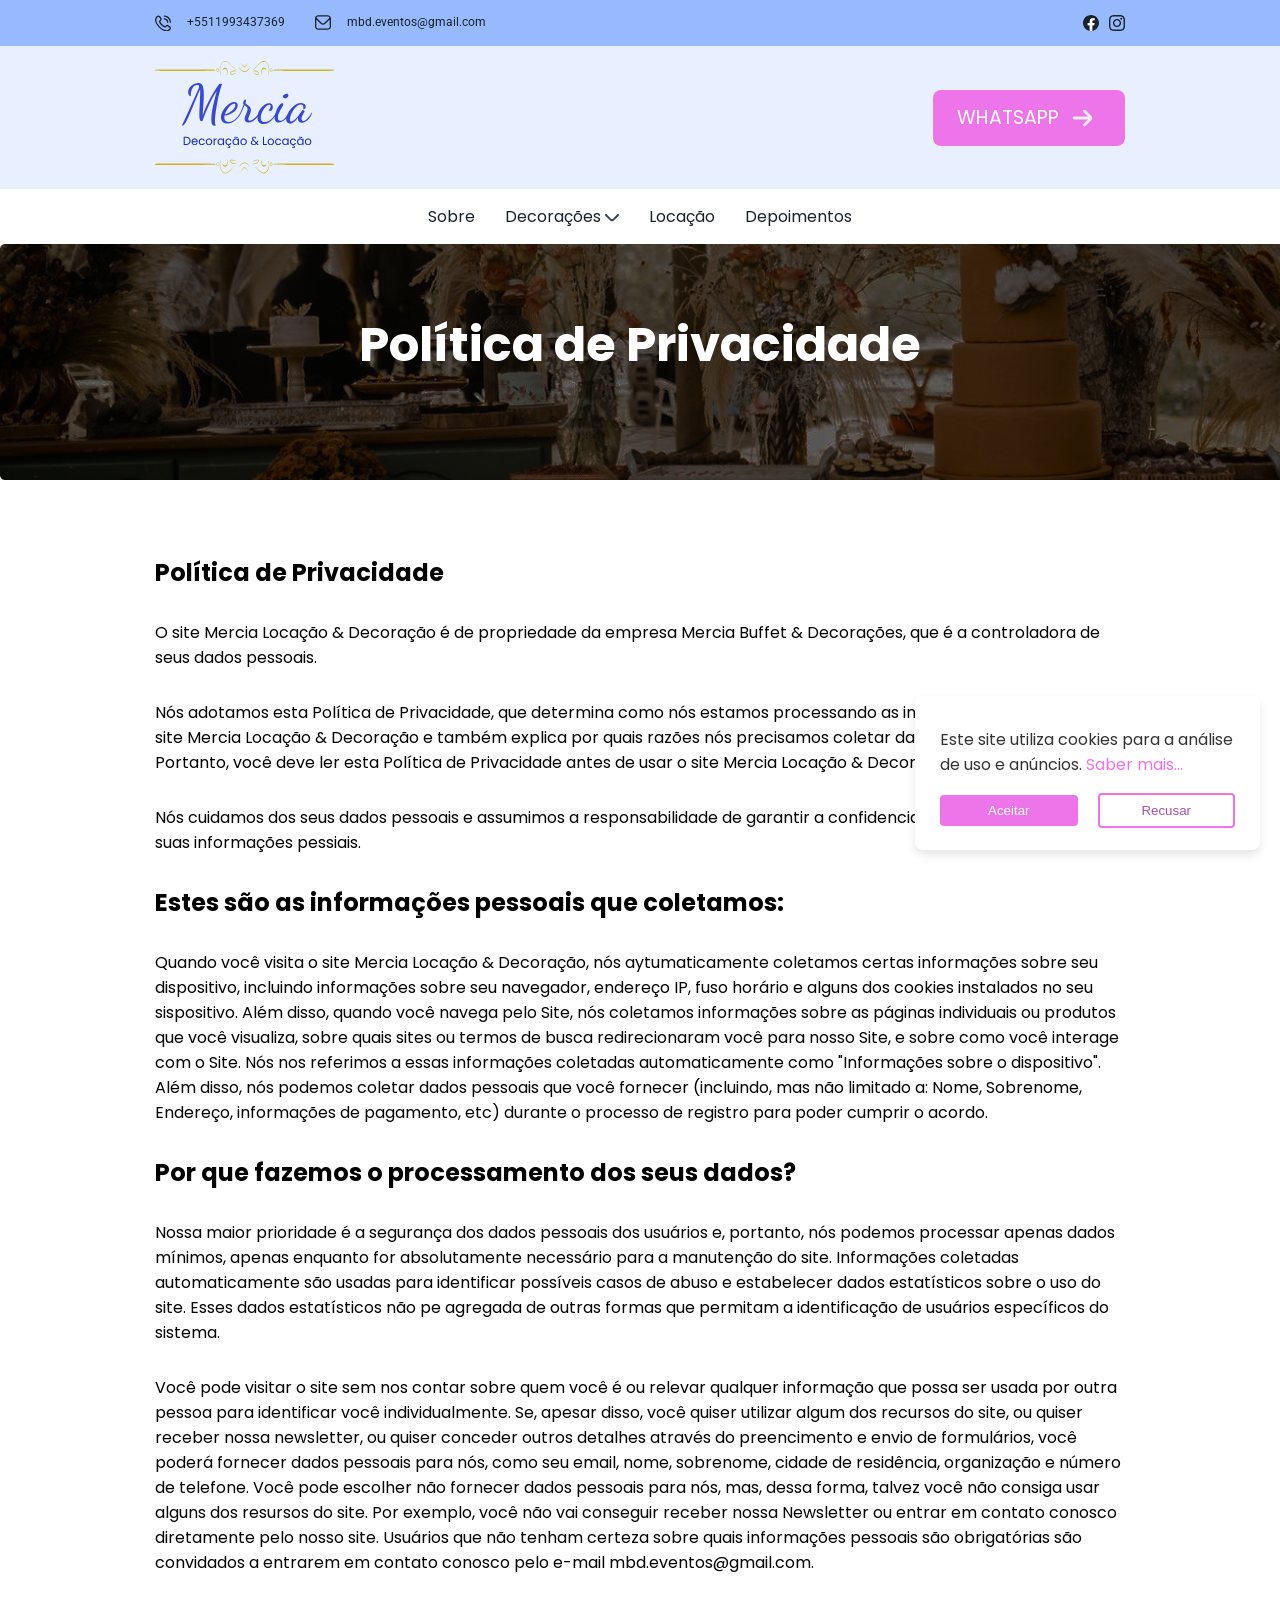
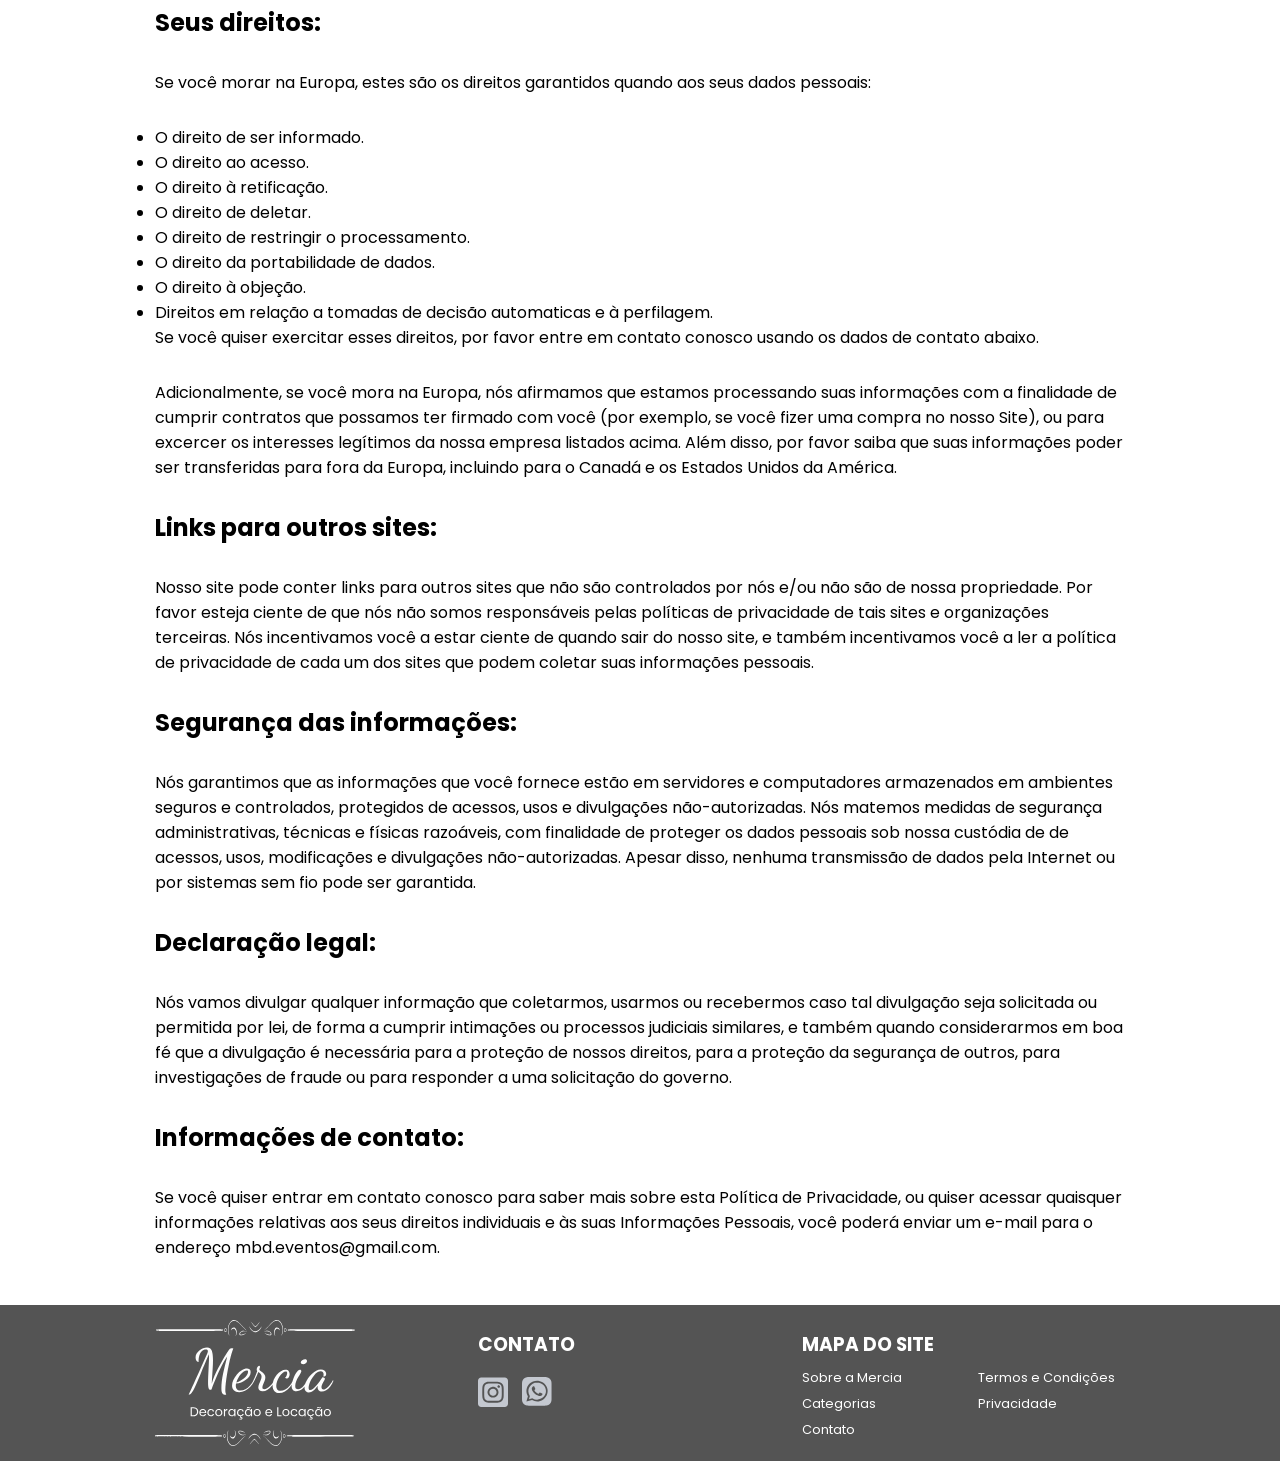
<file: politica.html>
<!DOCTYPE html>
<html lang="pt-br">

<head>
  <meta charset="UTF-8">
  <meta name="viewport" content="width=device-width, initial-scale=1.0">
  <link rel="stylesheet" href="./css/style.css">
  <link rel="shortcut icon" href="./img/favicon.svg" type="image/x-icon">
  <title>Mércia - Decoração e Locação</title>
</head>

<body>
  <!-- Parte comum em todas as páginas -->
  <header>
    <div class="contato-topo">
      <div class="container">
        <div class="contato-header">
          <div class="contato-tel-email">
            <a href="tel:+5511993437369" class="contato-tel">
              <img src="./img/telefone.svg" alt="">
              <p>+5511993437369</p>
            </a>
            <a href="mailto:mbd.eventos@gmail.com" class="contato-email">
              <img src="./img/email.svg" alt="">
              <p>mbd.eventos@gmail.com</p>
            </a>
          </div> <!--contato-tel-email-->
          <div class="contato-social">
            <a href="https://www.facebook.com/mercia.negretti"><img src="./img/facebook-header.svg" alt=""></a>
            <a href="https://www.instagram.com/mbd.eventos"><img src="./img/instagram-header.svg" alt=""></a>
          </div> <!--contato-social-->
        </div> <!--contato-header-->
      </div> <!--container-->
    </div> <!--contato-topo-->


    <div class="logo-section-bg">
      <div class="container logo-section">
        <div class="logo">
          <a href="index.html"><img src="./img/logo-header.svg" alt="logotipo"></a>
        </div> <!--logo-->
        <a class="button-whats header-button" href="https://api.whatsapp.com/send?phone=5511993437369&text=Ol%C3%A1!%20Gostaria%20de%20um%20or%C3%A7amento">WHATSAPP <img src="./img/arrow-button.svg"> </a>
        <div class="hamburguer-nav">
          <img src="./img/hamburguer-menu.svg" alt="">
        </div>
      </div> <!--container logo-section-->
    </div> <!--logo-section-bg-->

    <div class="">

      <nav>
        <ul class="menu container">
          <a class="button-whats menu-button" href="https://api.whatsapp.com/send?phone=5511993437369&text=Ol%C3%A1!%20Gostaria%20de%20um%20or%C3%A7amento">WHATSAPP <img src="./img/arrow-button.svg"> </a>
          <li><a href="sobre.html">Sobre</a></li>
          <li data-dropdown>
            <a href="#">Decorações</a>
            <img src="./img/flecha-dropdown.svg" alt="">
            <ul class="dropdown-menu">
              <li><a href="casamento.html">Casamento</a></li>
              <li><a href="debutante.html">Debutante</a></li>
              <li><a href="infantil.html">Infantil</a></li>
            </ul>
          </li>
          <li><a href="locacoes.html">Locação</a></li>
          <li><a href="depoimento.html">Depoimentos</a></li>
        </ul>
      </nav>
    </div>
  </header>

  <!-- Parte comum em todas as páginas -->

  <section class="carousel">
    <div class="container">
      <h1>Política de Privacidade</h1>
    </div>
  </section>


  <main class="politicas container">

    <h2>Política de Privacidade</h2>
    <p>O site Mercia Locação & Decoração é de propriedade da empresa Mercia Buffet & Decorações, que é a controladora de seus dados pessoais.</p>

    <p>Nós adotamos esta Política de Privacidade, que determina como nós estamos processando as informações coletadas pelo site Mercia Locação & Decoração e também explica por quais razões nós precisamos coletar dados pessoais sobre você. Portanto, você deve ler esta Política de Privacidade antes de usar o site Mercia Locação & Decoração. </p>

    <p>Nós cuidamos dos seus dados pessoais e assumimos a responsabilidade de garantir a confidencialidade e segurança de suas informações pessiais.</p>

    <h2>Estes são as informações pessoais que coletamos: </h2>

    <p>Quando você visita o site Mercia Locação & Decoração, nós aytumaticamente coletamos certas informações sobre seu dispositivo, incluindo informações sobre seu navegador, endereço IP, fuso horário e alguns dos cookies instalados no seu sispositivo. Além disso, quando você navega pelo Site, nós coletamos informações sobre as páginas individuais ou produtos que você visualiza, sobre quais sites ou termos de busca redirecionaram você para nosso Site, e sobre como você interage com o Site. Nós nos referimos a essas informações coletadas automaticamente como "Informações sobre o dispositivo". Além disso, nós podemos coletar dados pessoais que você fornecer (incluindo, mas não limitado a: Nome, Sobrenome, Endereço, informações de pagamento, etc) durante o processo de registro para poder cumprir o acordo.</p>

    <h2>Por que fazemos o processamento dos seus dados? </h2>

    <p>Nossa maior prioridade é a segurança dos dados pessoais dos usuários e, portanto, nós podemos processar apenas dados mínimos, apenas enquanto for absolutamente necessário para a manutenção do site. Informações coletadas automaticamente são usadas para identificar possíveis casos de abuso e estabelecer dados estatísticos sobre o uso do site. Esses dados estatísticos não pe agregada de outras formas que permitam a identificação de usuários específicos do sistema.</p>

    <p>Você pode visitar o site sem nos contar sobre quem você é ou relevar qualquer informação que possa ser usada por outra pessoa para identificar você individualmente. Se, apesar disso, você quiser utilizar algum dos recursos do site, ou quiser receber nossa newsletter, ou quiser conceder outros detalhes através do preencimento e envio de formulários, você poderá fornecer dados pessoais para nós, como seu email, nome, sobrenome, cidade de residência, organização e número de telefone. Você pode escolher não fornecer dados pessoais para nós, mas, dessa forma, talvez você não consiga usar alguns dos resursos do site. Por exemplo, você não vai conseguir receber nossa Newsletter ou entrar em contato conosco diretamente pelo nosso site. Usuários que não tenham certeza sobre quais informações pessoais são obrigatórias são convidados a entrarem em contato conosco pelo e-mail mbd.eventos@gmail.com.</p>

    <h2>Seus direitos:</h2>

    <p>Se você morar na Europa, estes são os direitos garantidos quando aos seus dados pessoais:</p>

    <ul class="lista-privacidade">
      <li>O direito de ser informado. </li>
      <li> O direito ao acesso. </li>
      <li> O direito à retificação. </li>
      <li> O direito de deletar. </li>
      <li> O direito de restringir o processamento. </li>
      <li> O direito da portabilidade de dados. </li>
      <li> O direito à objeção. </li>
      <li> Direitos em relação a tomadas de decisão automaticas e à perfilagem.</li>
    </ul>

    <p>Se você quiser exercitar esses direitos, por favor entre em contato conosco usando os dados de contato abaixo.</p>
    <p>Adicionalmente, se você mora na Europa, nós afirmamos que estamos processando suas informações com a finalidade de cumprir contratos que possamos ter firmado com você (por exemplo, se você fizer uma compra no nosso Site), ou para excercer os interesses legítimos da nossa empresa listados acima. Além disso, por favor saiba que suas informações poder ser transferidas para fora da Europa, incluindo para o Canadá e os Estados Unidos da América.</p>

    <h2>Links para outros sites:</h2>

    <p>Nosso site pode conter links para outros sites que não são controlados por nós e/ou não são de nossa propriedade. Por favor esteja ciente de que nós não somos responsáveis pelas políticas de privacidade de tais sites e organizações terceiras. Nós incentivamos você a estar ciente de quando sair do nosso site, e também incentivamos você a ler a política de privacidade de cada um dos sites que podem coletar suas informações pessoais.</p>

    <h2>Segurança das informações:</h2>

    <p>Nós garantimos que as informações que você fornece estão em servidores e computadores armazenados em ambientes seguros e controlados, protegidos de acessos, usos e divulgações não-autorizadas. Nós matemos medidas de segurança administrativas, técnicas e físicas razoáveis, com finalidade de proteger os dados pessoais sob nossa custódia de de acessos, usos, modificações e divulgações não-autorizadas. Apesar disso, nenhuma transmissão de dados pela Internet ou por sistemas sem fio pode ser garantida.</p>

    <h2>Declaração legal:</h2>

    <p>Nós vamos divulgar qualquer informação que coletarmos, usarmos ou recebermos caso tal divulgação seja solicitada ou permitida por lei, de forma a cumprir intimações ou processos judiciais similares, e também quando considerarmos em boa fé que a divulgação é necessária para a proteção de nossos direitos, para a proteção da segurança de outros, para investigações de fraude ou para responder a uma solicitação do governo.</p>

    <h2>Informações de contato:</h2>

    <p>Se você quiser entrar em contato conosco para saber mais sobre esta Política de Privacidade, ou quiser acessar quaisquer informações relativas aos seus direitos individuais e às suas Informações Pessoais, você poderá enviar um e-mail para o endereço mbd.eventos@gmail.com.</p>

  </main>


  <!-- Parte comum em todas as páginas -->
  <footer class="footer-bg">
    <div class="footer container">
      <div class="footer-logo">
        <a href="index.html"><img src="./img/Logo-footer.svg" alt=""></a>
      </div>

      <div class="footer-contato">
        <h3>CONTATO</h3>
        <div class="footer-icons">
          <a href="https://www.instagram.com/mbd.eventos"><img src="./img/intagram-footer.svg" alt=""></a>
          <a href=""><img src="./img/whatsapp-footer.svg" alt=""></a>
        </div>
      </div>

      <div class="footer-mapa">
        <h3>MAPA DO SITE</h3>
        <div class="footer-paginas">
          <a href="sobre.html">Sobre a Mercia</a>
          <a href="termos.html">Termos e Condições</a>
          <a href="index.html">Categorias</a>
          <a href="politica.html">Privacidade</a>
          <a href="contatos.html">Contato</a>
        </div>
      </div>
    </div>
  </footer>
  <!-- Parte comum em todas as páginas -->

  <!--Box LGPD -->
  <div class="wrapper">
    <header>
      <i class="bx bx-cookie"></i>
    </header>
    <div class="data">
      <p>Este site utiliza cookies para a análise de uso e anúncios. <a href="termos.html"> Saber mais...</a></p>
    </div>
    <div class="buttons">
      <button class="button" id="acceptBtn">Aceitar</button>
      <button class="button" id="declineBtn">Recusar</button>
    </div>
  </div>


  <div vw class="enabled">
    <div vw-access-button class="active"></div>
    <div vw-plugin-wrapper>
      <div class="vw-plugin-top-wrapper"></div>
    </div>
  </div>
  <script src="https://vlibras.gov.br/app/vlibras-plugin.js"></script>
  <script>
    new window.VLibras.Widget('https://vlibras.gov.br/app');
  </script>

  <script type="module" src="js/script.js"></script>

</body>

</html>
</file>
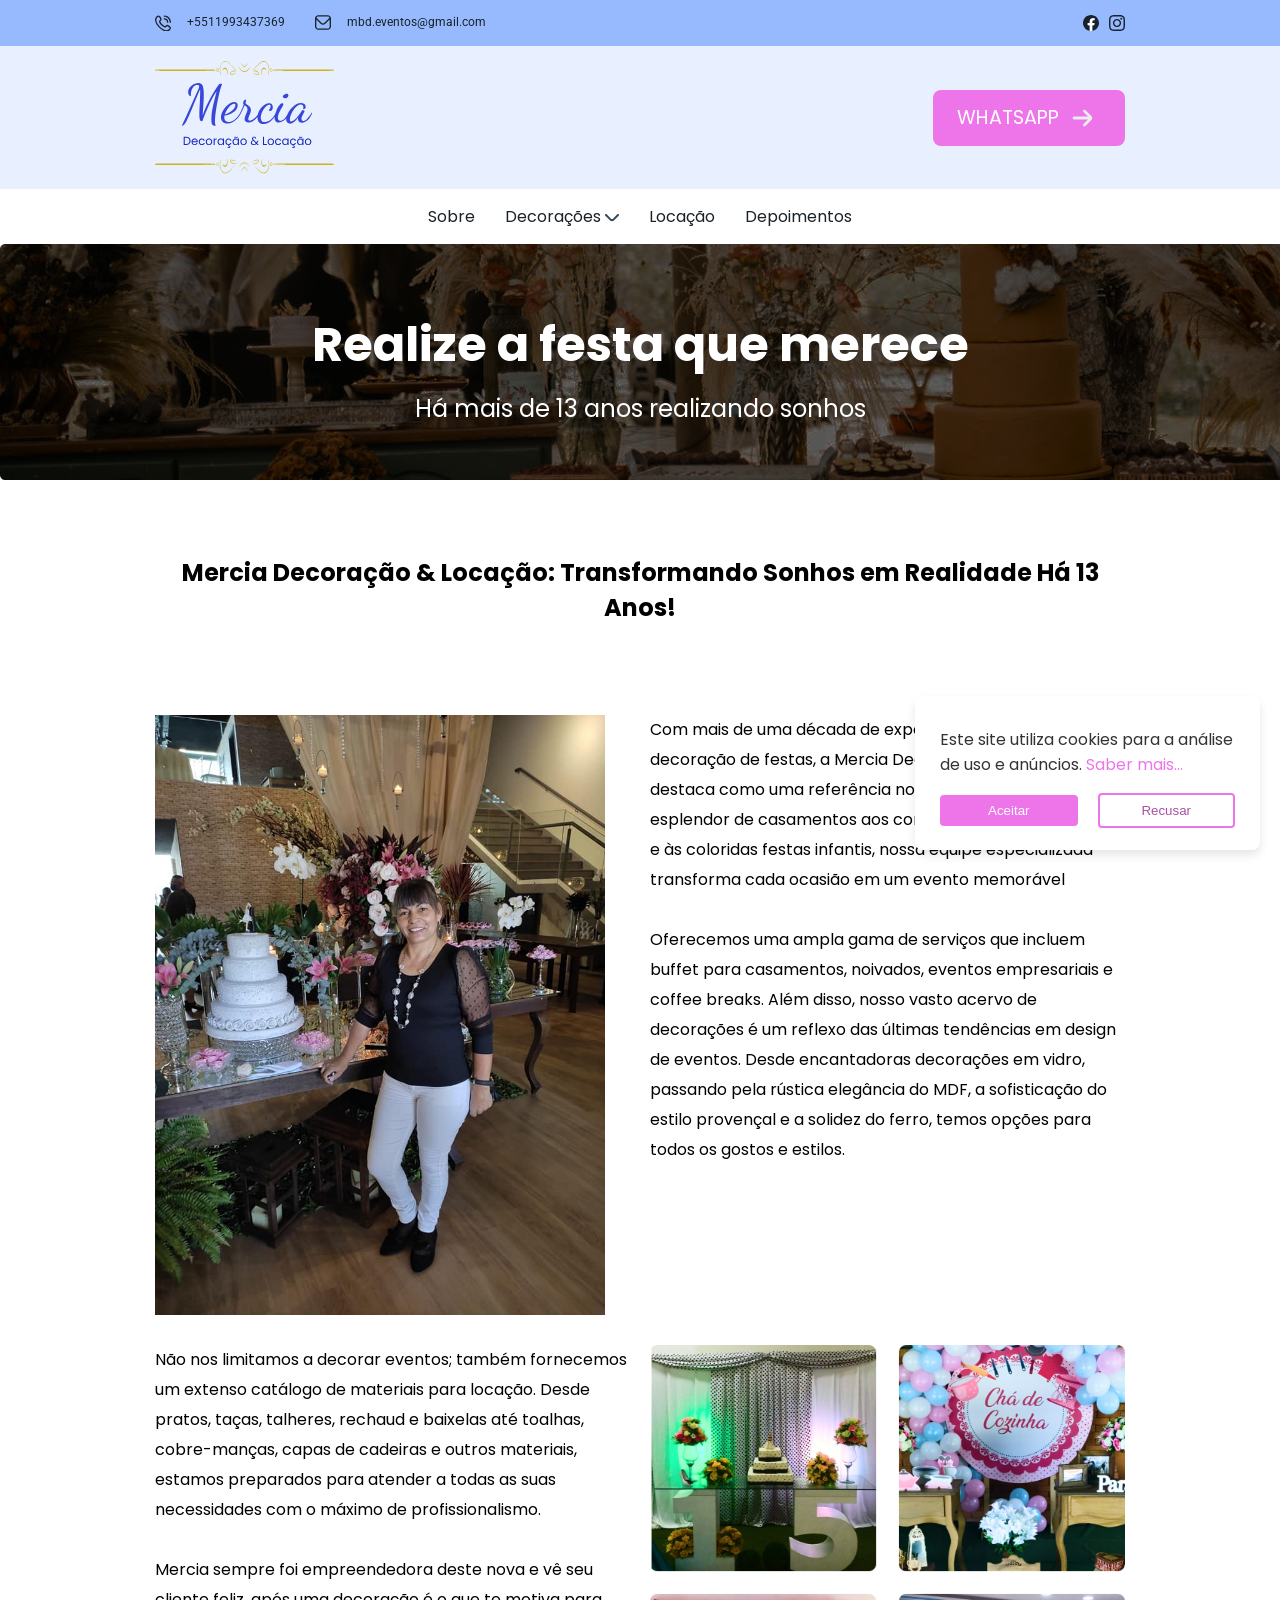
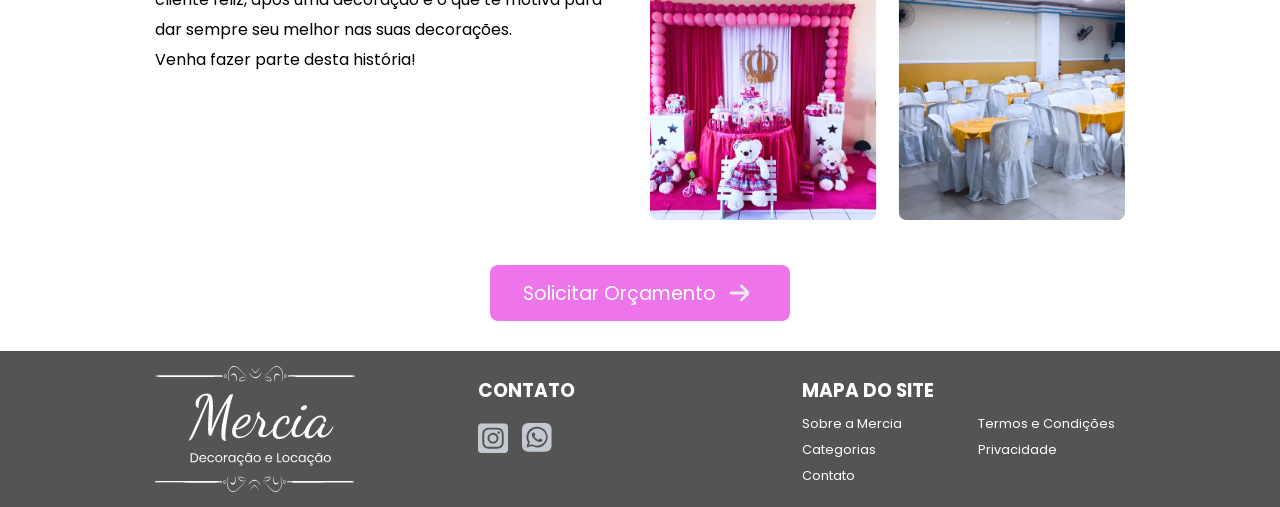
<file: sobre.html>
<!DOCTYPE html>
<html lang="pt-br">

<head>
  <meta charset="UTF-8">
  <meta name="viewport" content="width=device-width, initial-scale=1.0">
  <link rel="stylesheet" href="./css/style.css">
  <link rel="shortcut icon" href="./img/favicon.svg" type="image/x-icon">
  <title>Mércia - Decoração e Locação</title>
</head>

<!-- Parte comum em todas as páginas -->

<body>
  <header>
    <div class="contato-topo">
      <div class="container">
        <div class="contato-header">
          <div class="contato-tel-email">
            <a href="tel:+5511993437369" class="contato-tel">
              <img src="./img/telefone.svg" alt="">
              <p>+5511993437369</p>
            </a>
            <a href="mailto:mbd.eventos@gmail.com" class="contato-email">
              <img src="./img/email.svg" alt="">
              <p>mbd.eventos@gmail.com</p>
            </a>
          </div> <!--contato-tel-email-->
          <div class="contato-social">
            <a href="https://www.facebook.com/mercia.negretti"><img src="./img/facebook-header.svg" alt=""></a>
            <a href="https://www.instagram.com/mbd.eventos"><img src="./img/instagram-header.svg" alt=""></a>
          </div> <!--contato-social-->
        </div> <!--contato-header-->
      </div> <!--container-->
    </div> <!--contato-topo-->


    <div class="logo-section-bg">
      <div class="container logo-section">
        <div class="logo">
          <a href="index.html"><img src="./img/logo-header.svg" alt="logotipo"></a>
        </div> <!--logo-->
        <a class="button-whats header-button" href="https://api.whatsapp.com/send?phone=5511993437369&text=Ol%C3%A1!%20Gostaria%20de%20um%20or%C3%A7amento">WHATSAPP <img src="./img/arrow-button.svg"> </a>
        <div class="hamburguer-nav">
          <img src="./img/hamburguer-menu.svg" alt="">
        </div>
      </div> <!--container logo-section-->
    </div> <!--logo-section-bg-->

    <div class="">

      <nav>
        <ul class="menu container">
          <a class="button-whats menu-button" href="https://api.whatsapp.com/send?phone=5511993437369&text=Ol%C3%A1!%20Gostaria%20de%20um%20or%C3%A7amento">WHATSAPP <img src="./img/arrow-button.svg"> </a>
          <li><a href="sobre.html">Sobre</a></li>
          <li data-dropdown>
            <a href="#">Decorações</a>
            <img src="./img/flecha-dropdown.svg" alt="">
            <ul class="dropdown-menu">
              <li><a href="casamento.html">Casamento</a></li>
              <li><a href="debutante.html">Debutante</a></li>
              <li><a href="infantil.html">Infantil</a></li>
            </ul>
          </li>
          <li><a href="locacoes.html">Locação</a></li>
          <li><a href="depoimento.html">Depoimentos</a></li>
        </ul>
      </nav>
    </div>
  </header>

  <section class="carousel">
    <div class="container">
      <h1>Realize a festa que merece</h1>
      <p>Há mais de 13 anos realizando sonhos</p>
    </div>
  </section>
  <!-- Parte comum em todas as páginas -->






  <h2 class="titulo-sobre container">Mercia Decoração & Locação: Transformando Sonhos em Realidade Há 13 Anos!</h2>

  <div class="text-sobre container">
    <img class="img-sobre-mercia" src="./img/mercia-sobre.jpg" alt="">

    <div class="paragrafo-sobre">
      <p>Com mais de uma década de experiência no ramo de decoração de festas, a Mercia Decoração & Locação se destaca como uma referência no mercado de eventos. Do esplendor de casamentos aos contos de fadas dos 15 anos e às coloridas festas infantis, nossa equipe especializada transforma cada ocasião em um evento memorável</p>
      <br>

      <p>Oferecemos uma ampla gama de serviços que incluem buffet para casamentos, noivados, eventos empresariais e coffee breaks. Além disso, nosso vasto acervo de decorações é um reflexo das últimas tendências em design de eventos. Desde encantadoras decorações em vidro, passando pela rústica elegância do MDF, a sofisticação do estilo provençal e a solidez do ferro, temos opções para todos os gostos e estilos.</p>

    </div>
  </div>



  <div class="text-sobre container">

    <div class="paragrafo-sobre">


      <p>Não nos limitamos a decorar eventos; também fornecemos um extenso catálogo de materiais para locação. Desde pratos, taças, talheres, rechaud e baixelas até toalhas, cobre-manças, capas de cadeiras e outros materiais, estamos preparados para atender a todas as suas necessidades com o máximo de profissionalismo.</p>

      <br>

      <p>Mercia sempre foi empreendedora deste nova e vê seu cliente feliz, após uma decoração é o
        que te motiva para dar sempre seu melhor nas suas decorações.</p>

      <p>Venha fazer parte desta história!</p>

    </div>
    <img class="img-sobre" src="./img/conjunto-fotos.jpg" alt="">
  </div>




  <a class="button-whats button-sobre container" href="https://api.whatsapp.com/send?phone=5511993437369&text=Ol%C3%A1!%20Gostaria%20de%20um%20or%C3%A7amento">Solicitar Orçamento <img src="./img/arrow-button.svg"> </a>


  <!-- Parte comum em todas as páginas -->
  <footer class="footer-bg">
    <div class="footer container">
      <div class="footer-logo">
        <a href="index.html"><img src="./img/Logo-footer.svg" alt=""></a>
      </div>

      <div class="footer-contato">
        <h3>CONTATO</h3>
        <div class="footer-icons">
          <a href="https://www.instagram.com/mbd.eventos"><img src="./img/intagram-footer.svg" alt=""></a>
          <a href=""><img src="./img/whatsapp-footer.svg" alt=""></a>
        </div>
      </div>

      <div class="footer-mapa">
        <h3>MAPA DO SITE</h3>
        <div class="footer-paginas">
          <a href="sobre.html">Sobre a Mercia</a>
          <a href="termos.html">Termos e Condições</a>
          <a href="index.html">Categorias</a>
          <a href="politica.html">Privacidade</a>
          <a href="contatos.html">Contato</a>
        </div>
      </div>
    </div>
  </footer>
  <!-- Parte comum em todas as páginas -->

  <!--Box LGPD -->
  <div class="wrapper">
    <header>
      <i class="bx bx-cookie"></i>
    </header>
    <div class="data">
      <p>Este site utiliza cookies para a análise de uso e anúncios. <a href="termos.html"> Saber mais...</a></p>
    </div>
    <div class="buttons">
      <button class="button" id="acceptBtn">Aceitar</button>
      <button class="button" id="declineBtn">Recusar</button>
    </div>
  </div>


  <div vw class="enabled">
    <div vw-access-button class="active"></div>
    <div vw-plugin-wrapper>
      <div class="vw-plugin-top-wrapper"></div>
    </div>
  </div>
  <script src="https://vlibras.gov.br/app/vlibras-plugin.js"></script>
  <script>
    new window.VLibras.Widget('https://vlibras.gov.br/app');
  </script>

  <script type="module" src="js/script.js"></script>
</body>

</html>
</file>
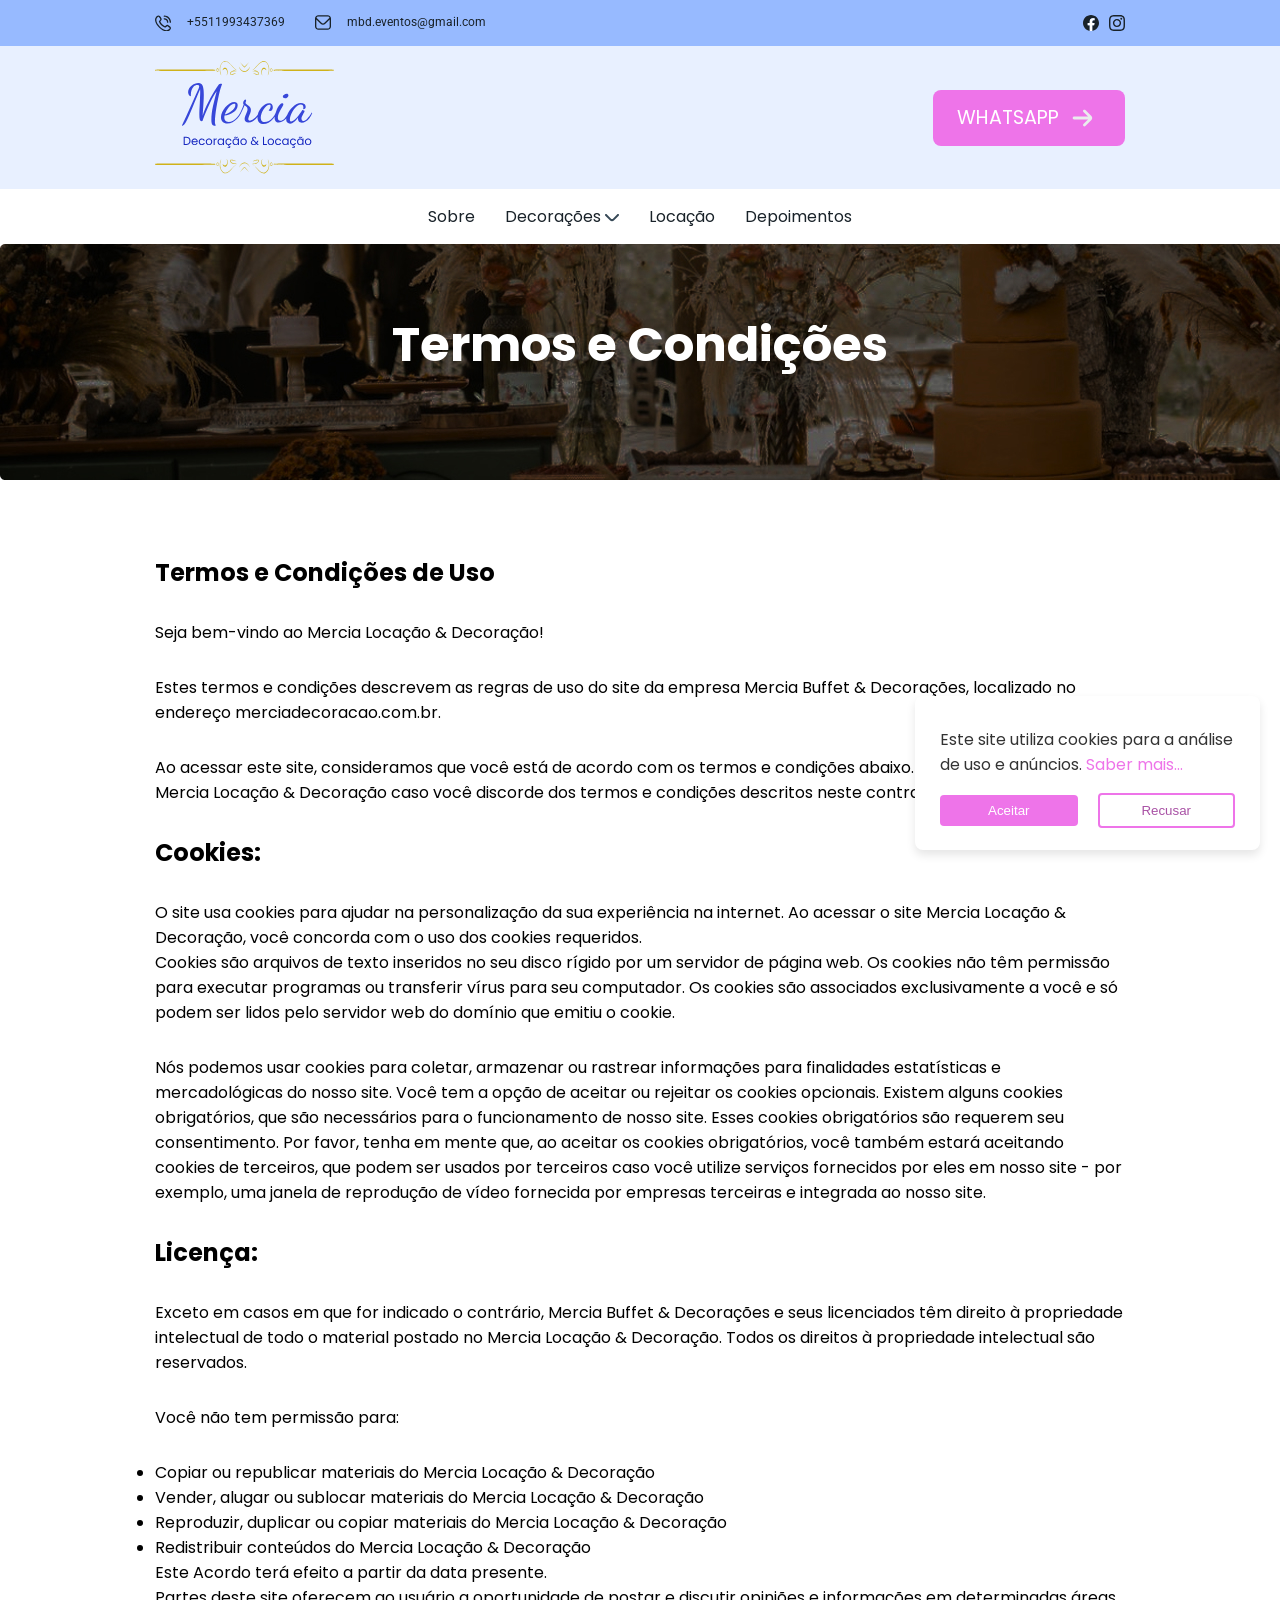
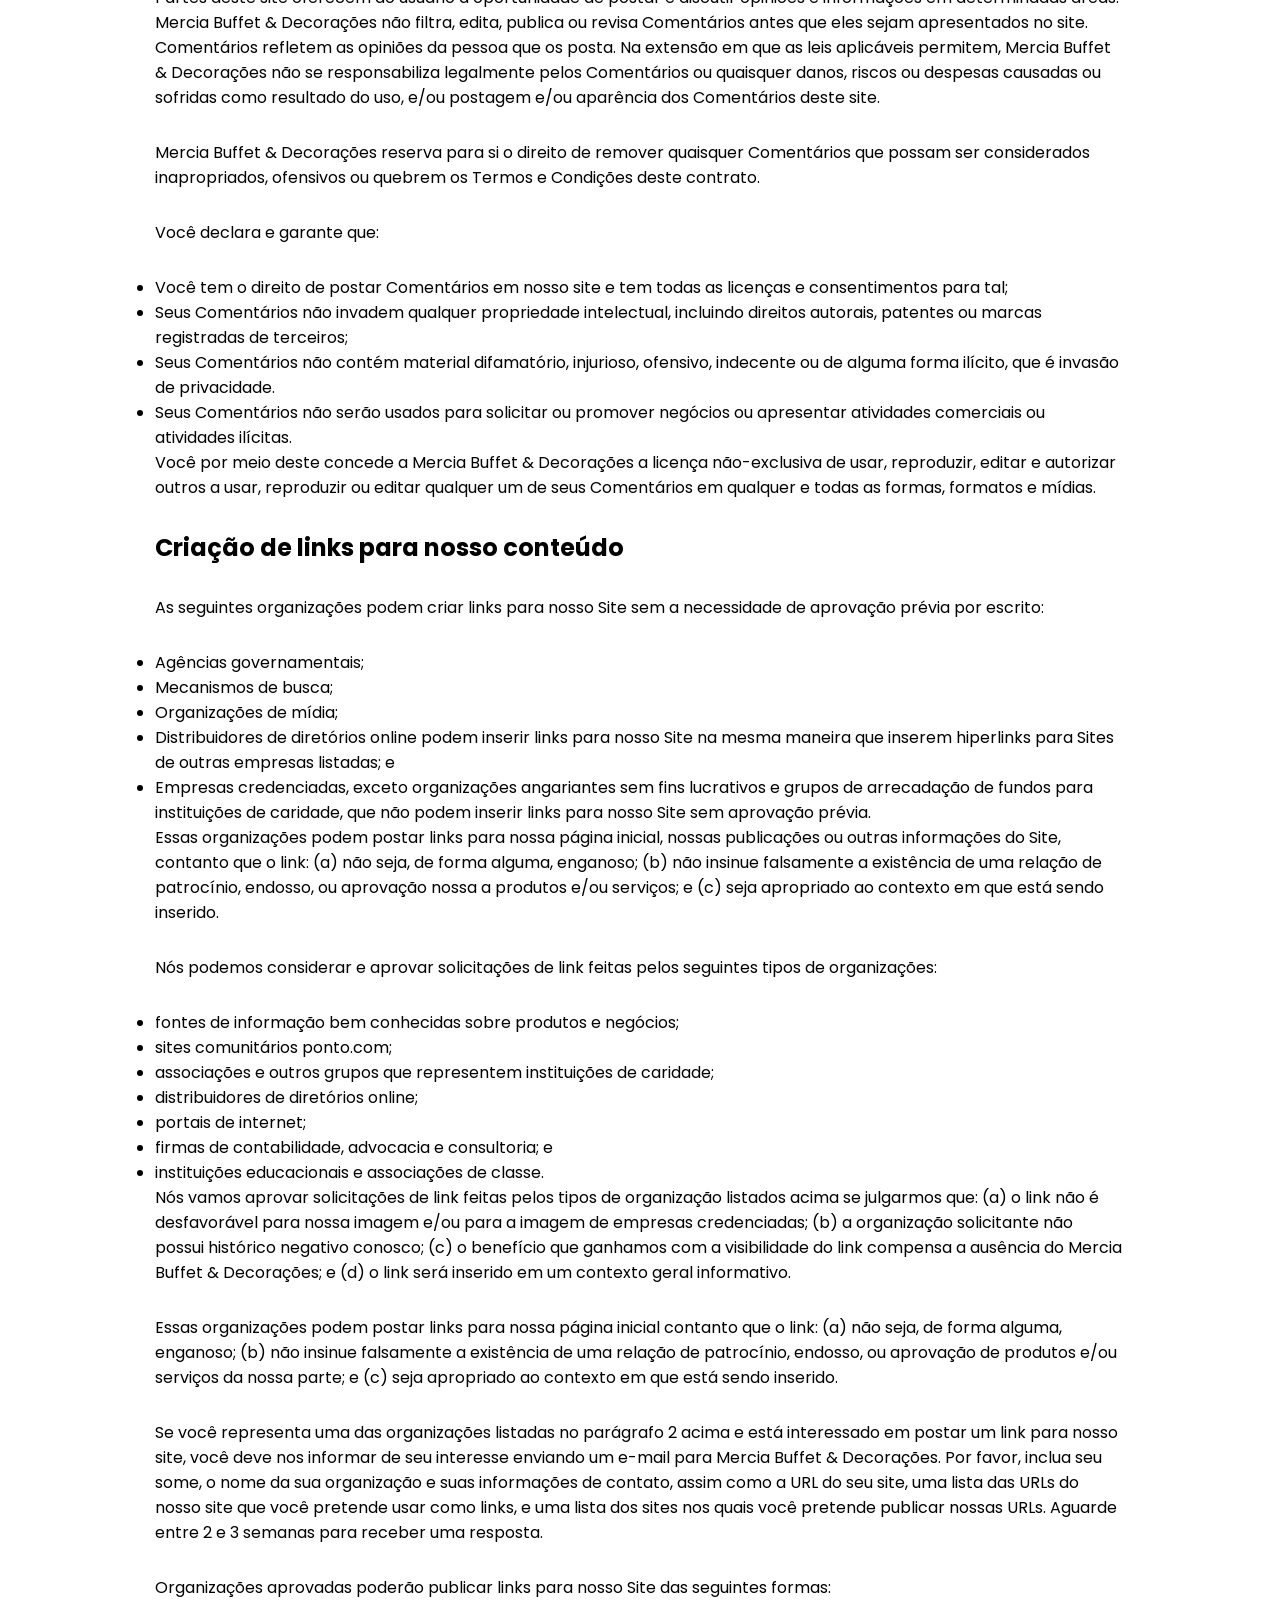
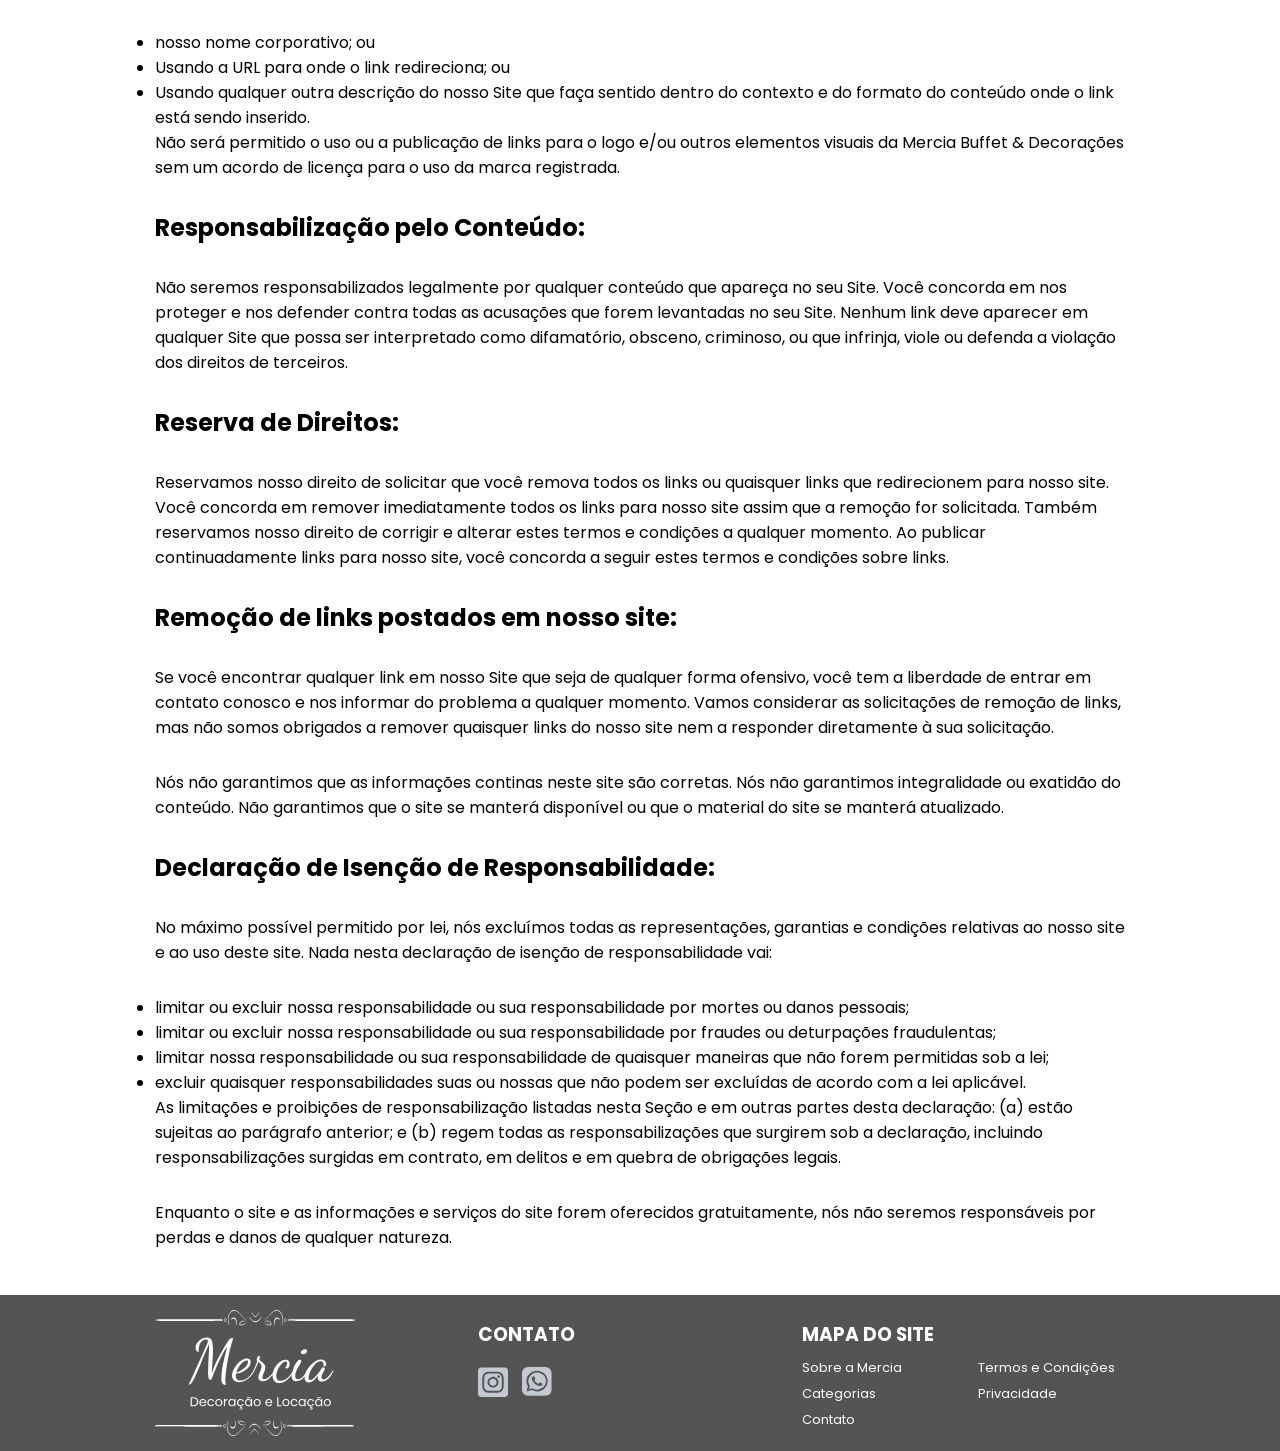
<file: termos.html>
<!DOCTYPE html>
<html lang="pt-br">

<head>
  <meta charset="UTF-8">
  <meta name="viewport" content="width=device-width, initial-scale=1.0">
  <link rel="stylesheet" href="./css/style.css">
  <link rel="shortcut icon" href="./img/favicon.svg" type="image/x-icon">
  <title>Mércia - Decoração e Locação</title>
</head>

<body>
  <!-- Parte comum em todas as páginas -->
  <header>
    <div class="contato-topo">
      <div class="container">
        <div class="contato-header">
          <div class="contato-tel-email">
            <a href="tel:+5511993437369" class="contato-tel">
              <img src="./img/telefone.svg" alt="">
              <p>+5511993437369</p>
            </a>
            <a href="mailto:mbd.eventos@gmail.com" class="contato-email">
              <img src="./img/email.svg" alt="">
              <p>mbd.eventos@gmail.com</p>
            </a>
          </div> <!--contato-tel-email-->
          <div class="contato-social">
            <a href="https://www.facebook.com/mercia.negretti"><img src="./img/facebook-header.svg" alt=""></a>
            <a href="https://www.instagram.com/mbd.eventos"><img src="./img/instagram-header.svg" alt=""></a>
          </div> <!--contato-social-->
        </div> <!--contato-header-->
      </div> <!--container-->
    </div> <!--contato-topo-->


    <div class="logo-section-bg">
      <div class="container logo-section">
        <div class="logo">
          <a href="index.html"><img src="./img/logo-header.svg" alt="logotipo"></a>
        </div> <!--logo-->
        <a class="button-whats header-button" href="https://api.whatsapp.com/send?phone=5511993437369&text=Ol%C3%A1!%20Gostaria%20de%20um%20or%C3%A7amento">WHATSAPP <img src="./img/arrow-button.svg"> </a>
        <div class="hamburguer-nav">
          <img src="./img/hamburguer-menu.svg" alt="">
        </div>
      </div> <!--container logo-section-->
    </div> <!--logo-section-bg-->

    <div class="">

      <nav>
        <ul class="menu container">
          <a class="button-whats menu-button" href="https://api.whatsapp.com/send?phone=5511993437369&text=Ol%C3%A1!%20Gostaria%20de%20um%20or%C3%A7amento">WHATSAPP <img src="./img/arrow-button.svg"> </a>
          <li><a href="sobre.html">Sobre</a></li>
          <li data-dropdown>
            <a href="#">Decorações</a>
            <img src="./img/flecha-dropdown.svg" alt="">
            <ul class="dropdown-menu">
              <li><a href="casamento.html">Casamento</a></li>
              <li><a href="debutante.html">Debutante</a></li>
              <li><a href="infantil.html">Infantil</a></li>
            </ul>
          </li>
          <li><a href="locacoes.html">Locação</a></li>
          <li><a href="depoimento.html">Depoimentos</a></li>
        </ul>
      </nav>
    </div>
  </header>


  <!-- Parte comum em todas as páginas -->

  <section class="carousel">
    <div class="container">
      <h1>Termos e Condições</h1>
    </div>
  </section>

  <main class="termos container">

    <h2>Termos e Condições de Uso</h2>

    <p>Seja bem-vindo ao Mercia Locação & Decoração!</p>

    <p>Estes termos e condições descrevem as regras de uso do site da empresa Mercia Buffet & Decorações, localizado no endereço merciadecoracao.com.br.</p>

    <p>Ao acessar este site, consideramos que você está de acordo com os termos e condições abaixo. Não continue a usar o Mercia Locação & Decoração caso você discorde dos termos e condições descritos neste contrato.</p>

    <h2>Cookies: </h2>
    O site usa cookies para ajudar na personalização da sua experiência na internet. Ao acessar o site Mercia Locação & Decoração, você concorda com o uso dos cookies requeridos.

    <p>Cookies são arquivos de texto inseridos no seu disco rígido por um servidor de página web. Os cookies não têm permissão para executar programas ou transferir vírus para seu computador. Os cookies são associados exclusivamente a você e só podem ser lidos pelo servidor web do domínio que emitiu o cookie.</p>

    <p>Nós podemos usar cookies para coletar, armazenar ou rastrear informações para finalidades estatísticas e mercadológicas do nosso site. Você tem a opção de aceitar ou rejeitar os cookies opcionais. Existem alguns cookies obrigatórios, que são necessários para o funcionamento de nosso site. Esses cookies obrigatórios são requerem seu consentimento. Por favor, tenha em mente que, ao aceitar os cookies obrigatórios, você também estará aceitando cookies de terceiros, que podem ser usados por terceiros caso você utilize serviços fornecidos por eles em nosso site - por exemplo, uma janela de reprodução de vídeo fornecida por empresas terceiras e integrada ao nosso site. </p>

    <h2>Licença: </h2>
    <p>Exceto em casos em que for indicado o contrário, Mercia Buffet & Decorações e seus licenciados têm direito à propriedade intelectual de todo o material postado no Mercia Locação & Decoração. Todos os direitos à propriedade intelectual são reservados.</p>

    <p>Você não tem permissão para:</p>

    <ul>
      <li>Copiar ou republicar materiais do Mercia Locação & Decoração </li>
      <li>Vender, alugar ou sublocar materiais do Mercia Locação & Decoração</li>
      <li>Reproduzir, duplicar ou copiar materiais do Mercia Locação & Decoração</li>
      <li>Redistribuir conteúdos do Mercia Locação & Decoração</li>
      Este Acordo terá efeito a partir da data presente.
    </ul>

    <p>Partes deste site oferecem ao usuário a oportunidade de postar e discutir opiniões e informações em determinadas áreas. Mercia Buffet & Decorações não filtra, edita, publica ou revisa Comentários antes que eles sejam apresentados no site. Comentários refletem as opiniões da pessoa que os posta. Na extensão em que as leis aplicáveis permitem, Mercia Buffet & Decorações não se responsabiliza legalmente pelos Comentários ou quaisquer danos, riscos ou despesas causadas ou sofridas como resultado do uso, e/ou postagem e/ou aparência dos Comentários deste site. </p>

    <p>Mercia Buffet & Decorações reserva para si o direito de remover quaisquer Comentários que possam ser considerados inapropriados, ofensivos ou quebrem os Termos e Condições deste contrato. </p>

    <p>Você declara e garante que: </p>

    <ul>
      <li>Você tem o direito de postar Comentários em nosso site e tem todas as licenças e consentimentos para tal; </li>
      <li>Seus Comentários não invadem qualquer propriedade intelectual, incluindo direitos autorais, patentes ou marcas registradas de terceiros;</li>
      <li>Seus Comentários não contém material difamatório, injurioso, ofensivo, indecente ou de alguma forma ilícito, que é invasão de privacidade.</li>
      <li>Seus Comentários não serão usados para solicitar ou promover negócios ou apresentar atividades comerciais ou atividades ilícitas.</li>
    </ul>

    <p>Você por meio deste concede a Mercia Buffet & Decorações a licença não-exclusiva de usar, reproduzir, editar e autorizar outros a usar, reproduzir ou editar qualquer um de seus Comentários em qualquer e todas as formas, formatos e mídias. </p>

    <h2> Criação de links para nosso conteúdo</h2>
    <p>As seguintes organizações podem criar links para nosso Site sem a necessidade de aprovação prévia por escrito: </p>

    <ul>
      <li>Agências governamentais; </li>
      <li>Mecanismos de busca;</li>
      <li>Organizações de mídia;</li>
      <li>Distribuidores de diretórios online podem inserir links para nosso Site na mesma maneira que inserem hiperlinks para Sites de outras empresas listadas; e</li>
      <li>Empresas credenciadas, exceto organizações angariantes sem fins lucrativos e grupos de arrecadação de fundos para instituições de caridade, que não podem inserir links para nosso Site sem aprovação prévia.</li>
    </ul>

    <p>Essas organizações podem postar links para nossa página inicial, nossas publicações ou outras informações do Site, contanto que o link: (a) não seja, de forma alguma, enganoso; (b) não insinue falsamente a existência de uma relação de patrocínio, endosso, ou aprovação nossa a produtos e/ou serviços; e (c) seja apropriado ao contexto em que está sendo inserido.</p>

    <p>Nós podemos considerar e aprovar solicitações de link feitas pelos seguintes tipos de organizações: </p>

    <ul>
      <li>fontes de informação bem conhecidas sobre produtos e negócios; </li>
      <li>sites comunitários ponto.com; </li>
      <li>associações e outros grupos que representem instituições de caridade; </li>
      <li>distribuidores de diretórios online;</li>
      <li>portais de internet;</li>
      <li>firmas de contabilidade, advocacia e consultoria; e</li>
      <li>instituições educacionais e associações de classe.</li>
    </ul>

    <p>Nós vamos aprovar solicitações de link feitas pelos tipos de organização listados acima se julgarmos que: (a) o link não é desfavorável para nossa imagem e/ou para a imagem de empresas credenciadas; (b) a organização solicitante não possui histórico negativo conosco; (c) o benefício que ganhamos com a visibilidade do link compensa a ausência do Mercia Buffet & Decorações; e (d) o link será inserido em um contexto geral informativo. </p>

    <p>Essas organizações podem postar links para nossa página inicial contanto que o link: (a) não seja, de forma alguma, enganoso; (b) não insinue falsamente a existência de uma relação de patrocínio, endosso, ou aprovação de produtos e/ou serviços da nossa parte; e (c) seja apropriado ao contexto em que está sendo inserido.</p>

    <p>Se você representa uma das organizações listadas no parágrafo 2 acima e está interessado em postar um link para nosso site, você deve nos informar de seu interesse enviando um e-mail para Mercia Buffet & Decorações. Por favor, inclua seu some, o nome da sua organização e suas informações de contato, assim como a URL do seu site, uma lista das URLs do nosso site que você pretende usar como links, e uma lista dos sites nos quais você pretende publicar nossas URLs. Aguarde entre 2 e 3 semanas para receber uma resposta. </p>

    <p>Organizações aprovadas poderão publicar links para nosso Site das seguintes formas: </p>

    <ul>
      <li> nosso nome corporativo; ou </li>
      <li>Usando a URL para onde o link redireciona; ou</li>
      <li>Usando qualquer outra descrição do nosso Site que faça sentido dentro do contexto e do formato do conteúdo onde o link está sendo inserido.</li>
    </ul>


    <p>Não será permitido o uso ou a publicação de links para o logo e/ou outros elementos visuais da Mercia Buffet & Decorações sem um acordo de licença para o uso da marca registrada. </p>


    <h2>Responsabilização pelo Conteúdo: </h2>
    <p>Não seremos responsabilizados legalmente por qualquer conteúdo que apareça no seu Site. Você concorda em nos proteger e nos defender contra todas as acusações que forem levantadas no seu Site. Nenhum link deve aparecer em qualquer Site que possa ser interpretado como difamatório, obsceno, criminoso, ou que infrinja, viole ou defenda a violação dos direitos de terceiros. </p>

    <h2>Reserva de Direitos: </h2>
    <p>Reservamos nosso direito de solicitar que você remova todos os links ou quaisquer links que redirecionem para nosso site. Você concorda em remover imediatamente todos os links para nosso site assim que a remoção for solicitada. Também reservamos nosso direito de corrigir e alterar estes termos e condições a qualquer momento. Ao publicar continuadamente links para nosso site, você concorda a seguir estes termos e condições sobre links. </p>

    <h2>Remoção de links postados em nosso site: </h2>
    <p>Se você encontrar qualquer link em nosso Site que seja de qualquer forma ofensivo, você tem a liberdade de entrar em contato conosco e nos informar do problema a qualquer momento. Vamos considerar as solicitações de remoção de links, mas não somos obrigados a remover quaisquer links do nosso site nem a responder diretamente à sua solicitação.</p>

    <p>Nós não garantimos que as informações continas neste site são corretas. Nós não garantimos integralidade ou exatidão do conteúdo. Não garantimos que o site se manterá disponível ou que o material do site se manterá atualizado.</p>

    <h2>Declaração de Isenção de Responsabilidade: </h2>
    <p>No máximo possível permitido por lei, nós excluímos todas as representações, garantias e condições relativas ao nosso site e ao uso deste site. Nada nesta declaração de isenção de responsabilidade vai:</p>

    <ul>
      <li>limitar ou excluir nossa responsabilidade ou sua responsabilidade por mortes ou danos pessoais;</li>
      <li>limitar ou excluir nossa responsabilidade ou sua responsabilidade por fraudes ou deturpações fraudulentas;</li>
      <li>limitar nossa responsabilidade ou sua responsabilidade de quaisquer maneiras que não forem permitidas sob a lei;</li>
      <li>excluir quaisquer responsabilidades suas ou nossas que não podem ser excluídas de acordo com a lei aplicável.</li>
    </ul>

    <p>As limitações e proibições de responsabilização listadas nesta Seção e em outras partes desta declaração: (a) estão sujeitas ao parágrafo anterior; e (b) regem todas as responsabilizações que surgirem sob a declaração, incluindo responsabilizações surgidas em contrato, em delitos e em quebra de obrigações legais.</p>

    <p>Enquanto o site e as informações e serviços do site forem oferecidos gratuitamente, nós não seremos responsáveis por perdas e danos de qualquer natureza. </p>

  </main>

  <!-- Parte comum em todas as páginas -->
  <footer class="footer-bg">
    <div class="footer container">
      <div class="footer-logo">
        <a href="index.html"><img src="./img/Logo-footer.svg" alt=""></a>
      </div>

      <div class="footer-contato">
        <h3>CONTATO</h3>
        <div class="footer-icons">
          <a href="https://www.instagram.com/mbd.eventos"><img src="./img/intagram-footer.svg" alt=""></a>
          <a href=""><img src="./img/whatsapp-footer.svg" alt=""></a>
        </div>
      </div>

      <div class="footer-mapa">
        <h3>MAPA DO SITE</h3>
        <div class="footer-paginas">
          <a href="sobre.html">Sobre a Mercia</a>
          <a href="termos.html">Termos e Condições</a>
          <a href="index.html">Categorias</a>
          <a href="politica.html">Privacidade</a>
          <a href="contatos.html">Contato</a>
        </div>
      </div>
    </div>
  </footer>
  <!-- Parte comum em todas as páginas -->

  <!--Box LGPD -->
  <div class="wrapper">
    <header>
      <i class="bx bx-cookie"></i>
    </header>
    <div class="data">
      <p>Este site utiliza cookies para a análise de uso e anúncios. <a href="termos.html"> Saber mais...</a></p>
    </div>
    <div class="buttons">
      <button class="button" id="acceptBtn">Aceitar</button>
      <button class="button" id="declineBtn">Recusar</button>
    </div>
  </div>


  <div vw class="enabled">
    <div vw-access-button class="active"></div>
    <div vw-plugin-wrapper>
      <div class="vw-plugin-top-wrapper"></div>
    </div>
  </div>
  <script src="https://vlibras.gov.br/app/vlibras-plugin.js"></script>
  <script>
    new window.VLibras.Widget('https://vlibras.gov.br/app');
  </script>

  <script type="module" src="js/script.js"></script>

</body>

</html>
</file>
<file: css/style.css>
/* import da fonte Poppins */
@import url("https://fonts.googleapis.com/css2?family=Poppins:wght@400;600;700&family=Roboto&display=swap");

/* import da estilização global do site */
@import url("./global.css");

/* import dos componentes estilizados principais do site */
@import url("./header.css");
@import url("./categorias.css");
@import url("./promocional.css");
@import url("./contato.css");
@import url("./footer.css");

/* estilizacao das págians de categorias */
@import url("./categoria-item.css");

/* estilização da página de contato */
@import url("./contatos-page.css");

/* estilização da página de depoimento */
@import url("./depoimento.css");

/* Estilização da página sobre */
@import url("./sobre.css");

/* Estilização da política de privacidade e Termos de Uso */
@import url("./politicas.css");

/* Estilização da página de locação */
@import url("./locação.css");
</file>
